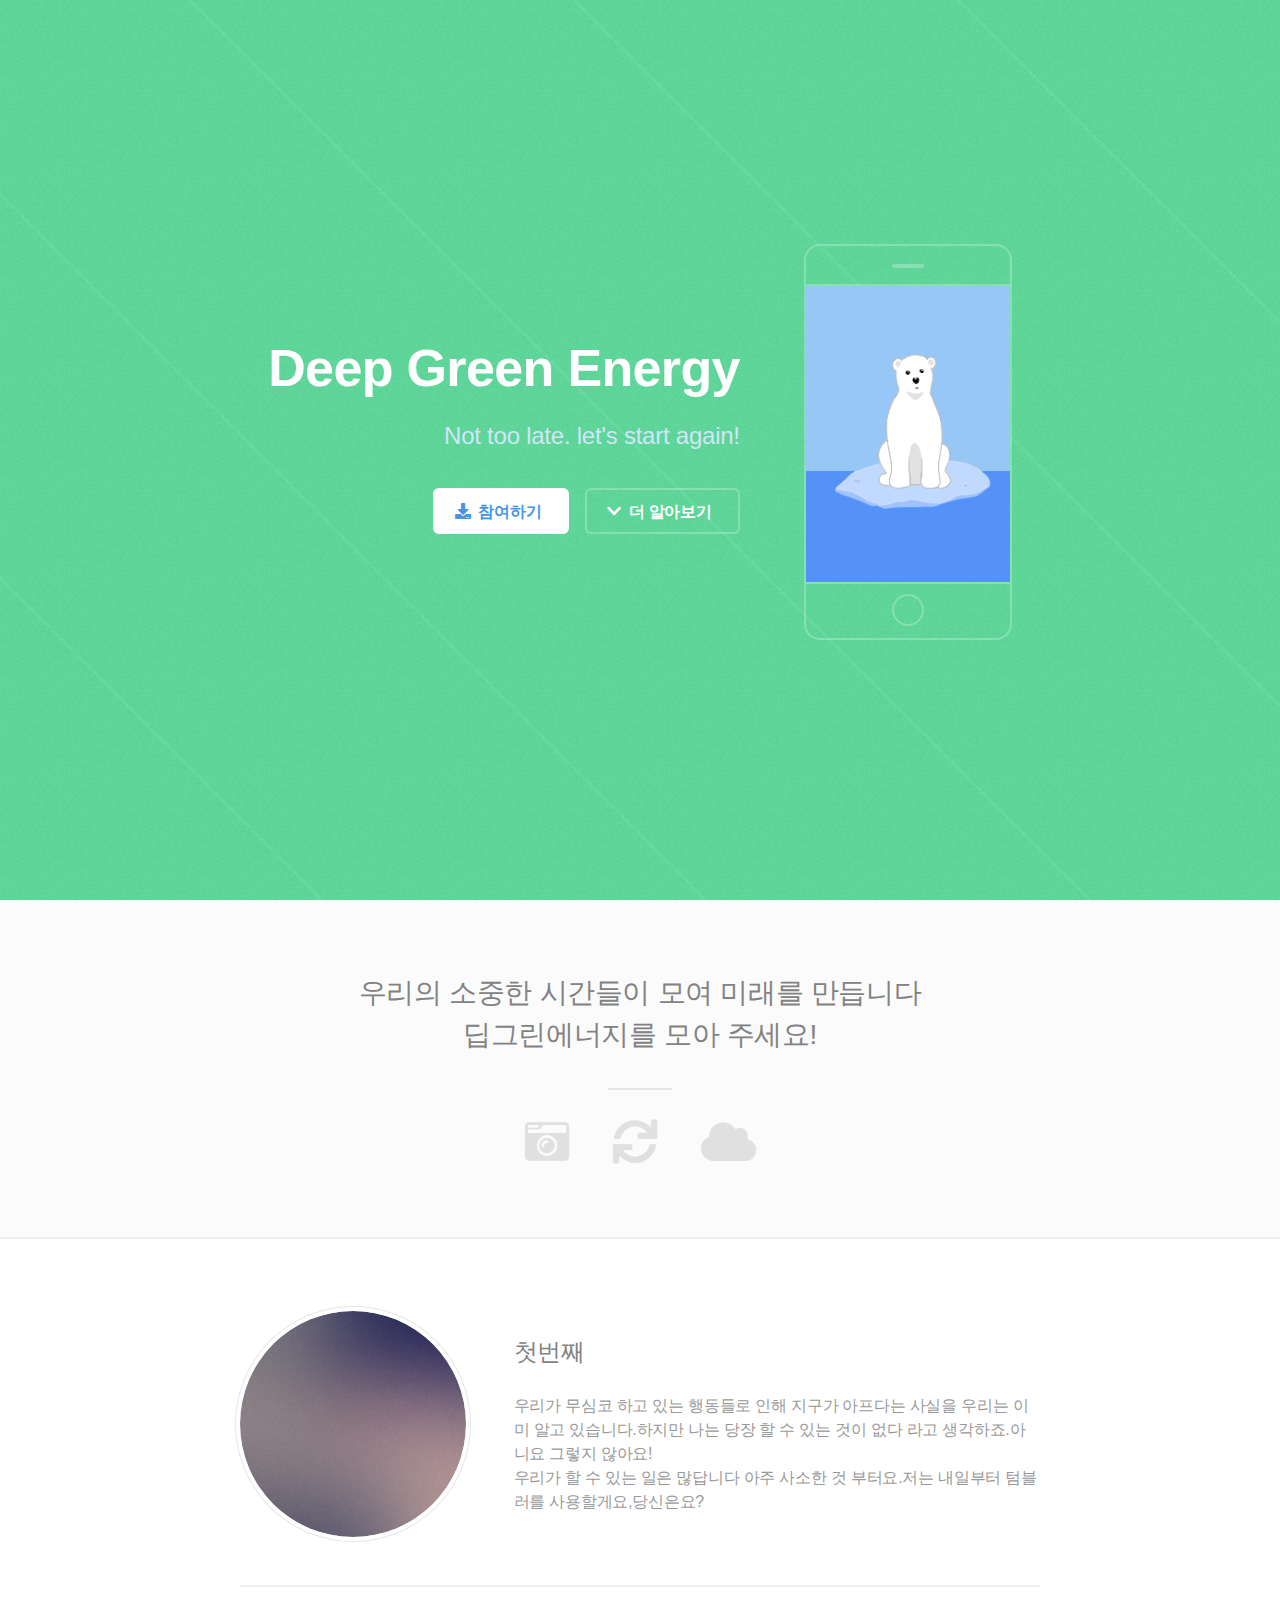
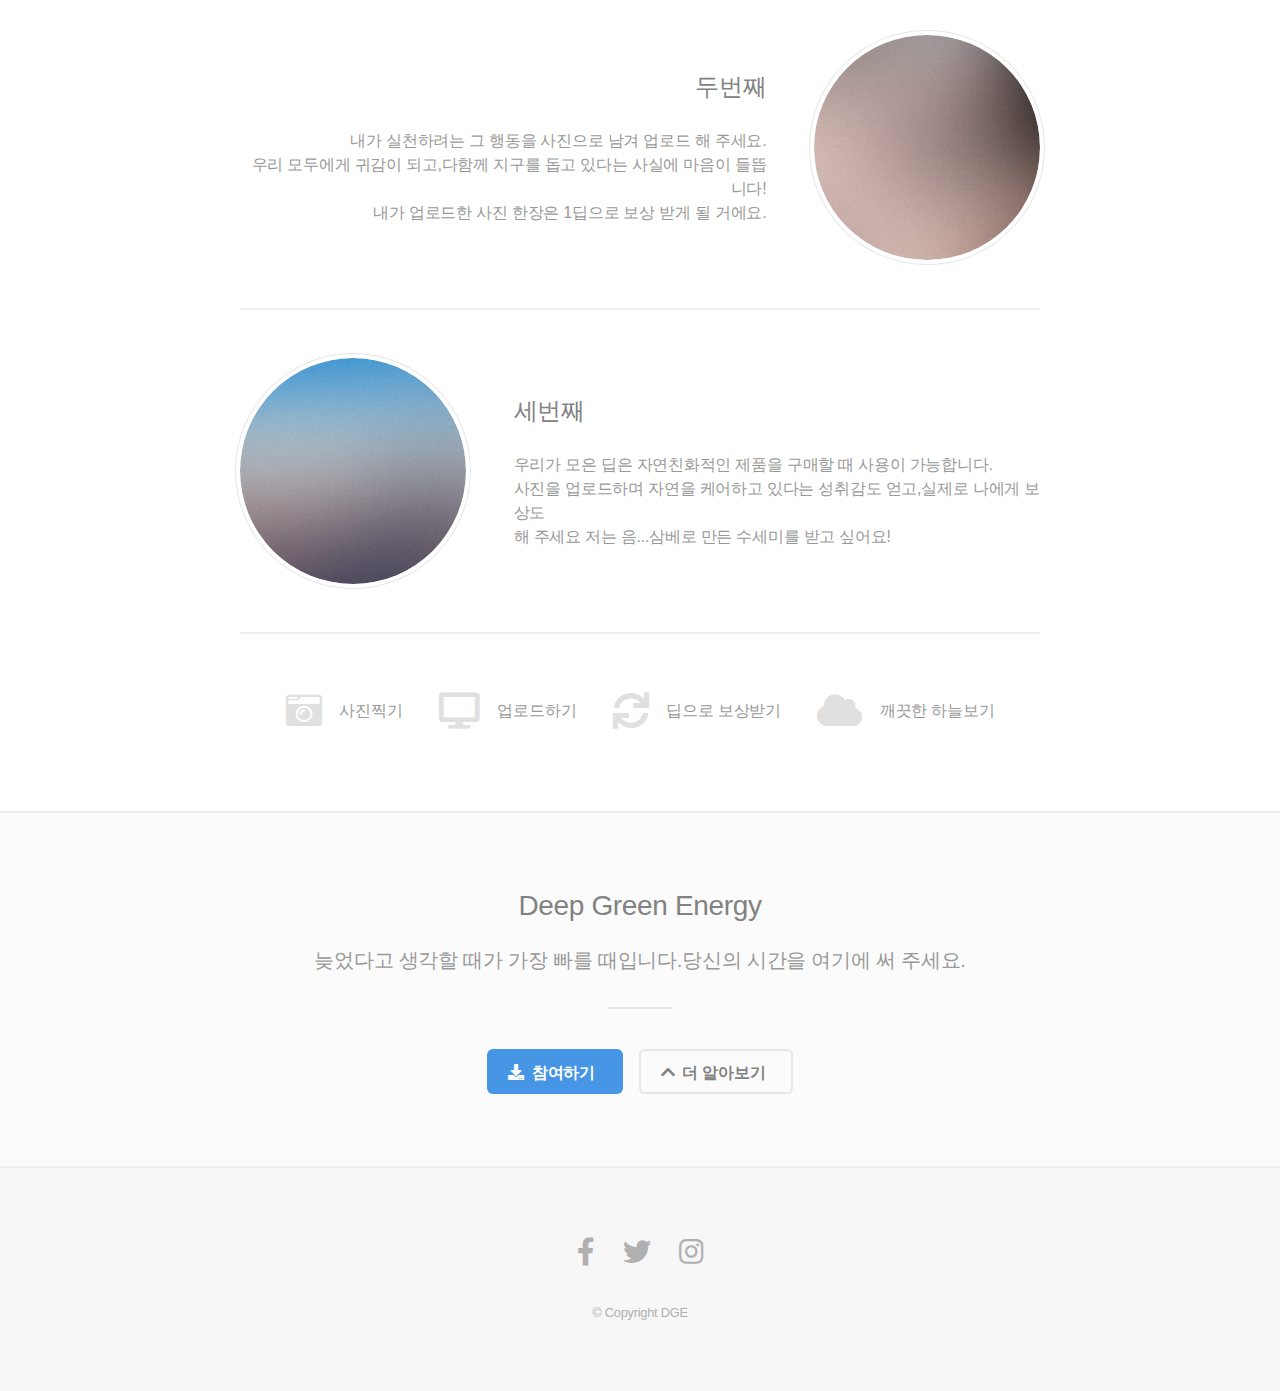
<file: DGE/index.html>
<!DOCTYPE HTML>
<html>
	<head>
		<title>Deep Green Energy</title>
		<meta charset="utf-8" />
		<meta name="viewport" content="width=device-width, initial-scale=1, user-scalable=no" />
		<link rel="stylesheet" href="assets/css/main.css" />
		<noscript><link rel="stylesheet" href="assets/css/noscript.css" /></noscript>
	</head>
	<body class="is-preload">

		
			<header id="header">
				<div class="content">
					<h1><a href="file:///Users/yeeunchung/Desktop/DGE/index.html#">Deep Green Energy</a></h1>
					<p>Not too late. let's start again!</a></p>
					<ul class="actions">
						<li><a href="index1.html"target="_blank" class="button primary icon solid fa-download">참여하기</a></li>
						<li><a href="#one" class="button icon solid fa-chevron-down scrolly">더 알아보기</a></li>
					</ul>
				</div>
				<div class="image phone"><div class="inner"><img src="images/bear.jpeg" alt="" /></div></div>
			</header>

		<!-- One -->
			<section id="one" class="wrapper style2 special">
				<header class="major">
					<h2>우리의 소중한 시간들이 모여 미래를 만듭니다<br />
					딥그린에너지를 모아 주세요!</h2>
				</header>
				<ul class="icons major">
					<li><span class="icon solid fa-camera-retro"><span class="label">Shoot</span></span></li>
					<li><span class="icon solid fa-sync"><span class="label">Process</span></span></li>
					<li><span class="icon solid fa-cloud"><span class="label">Upload</span></span></li>
				</ul>
			</section>

		<!-- Two -->
			<section id="two" class="wrapper">
				<div class="inner alt">
					<section class="spotlight">
						<div class="image"><img src="images/pic01.jpg" alt="" /></div>
						<div class="content">
							<h3>첫번째</h3>
							<p>우리가 무심코 하고 있는 행동들로 인해 지구가 아프다는 사실을 우리는 이미 알고 있습니다.하지만 나는 당장 할 수 있는 것이 없다 라고 생각하죠.아니요 그렇지 않아요!<br>우리가 할 수 있는 일은 많답니다 아주 사소한 것 부터요.저는 내일부터 텀블러를 사용할게요,당신은요?</p>
						</div>
					</section>
					<section class="spotlight">
						<div class="image"><img src="images/pic02.jpg" alt="" /></div>
						<div class="content">
							<h3>두번째</h3>
							<p>내가 실천하려는 그 행동을 사진으로 남겨 업로드 해 주세요.<br>우리 모두에게 귀감이 되고,다함께 지구를 돕고 있다는 사실에 마음이 들뜹니다!<br>내가 업로드한 사진 한장은 1딥으로 보상 받게 될 거에요.</p>
						</div>
					</section>
					<section class="spotlight">
						<div class="image"><img src="images/pic03.jpg" alt="" /></div>
						<div class="content">
							<h3>세번째</h3>
							<p>우리가 모은 딥은 자연친화적인 제품을 구매할 때 사용이 가능합니다.<br>사진을 업로드하며 자연을 케어하고 있다는 성취감도 얻고,실제로 나에게 보상도 <br>해 주세요 저는 음...삼베로 만든 수세미를 받고 싶어요!</p>
						</div>
					</section>
					<section class="special">
						<ul class="icons labeled">
							<li><span class="icon solid fa-camera-retro"><span class="label">사진찍기</span></span></li>
                            <li><span class="icon solid fa-desktop"><span class="label">업로드하기</span></span></li>
							<li><span class="icon solid fa-sync"><span class="label">딥으로 보상받기</span></span></li>
							<li><span class="icon solid fa-cloud"><span class="label">깨끗한 하늘보기</span></span></li>
							
							
						</ul>
					</section>
				</div>
			</section>

		<!-- Three -->
			<section id="three" class="wrapper style2 special">
				<header class="major">
					<h2>Deep Green Energy</h2>
					<p>늦었다고 생각할 때가 가장 빠를 때입니다.당신의 시간을 여기에 써 주세요.</p>
				</header>
				<ul class="actions special">
                    <li><a href="index1.html"target="_blank" class="button primary icon solid fa-download">참여하기</a></li>
                    <li><a href="#one" class="button icon solid fa-chevron-up scrolly">더 알아보기</a></li>
				</ul>
			</section>


		<!-- Footer -->
			<footer id="footer">
				<ul class="icons">
					<li><a href="#" class="icon brands fa-facebook-f"><span class="label">Facebook</span></a></li>
					<li><a href="#" class="icon brands fa-twitter"><span class="label">Twitter</span></a></li>
					<li><a href="#" class="icon brands fa-instagram"><span class="label">Instagram</span></a></li>
				</ul>
				<p class="copyright">&copy; Copyright DGE</p>
			</footer>

		<!-- Scripts -->
			<script src="assets/js/jquery.min.js"></script>
			<script src="assets/js/jquery.scrolly.min.js"></script>
			<script src="assets/js/browser.min.js"></script>
			<script src="assets/js/breakpoints.min.js"></script>
			<script src="assets/js/util.js"></script>
			<script src="assets/js/main.js"></script>

	</body>
	<footer>
		
	</footer>
</html>
</file>
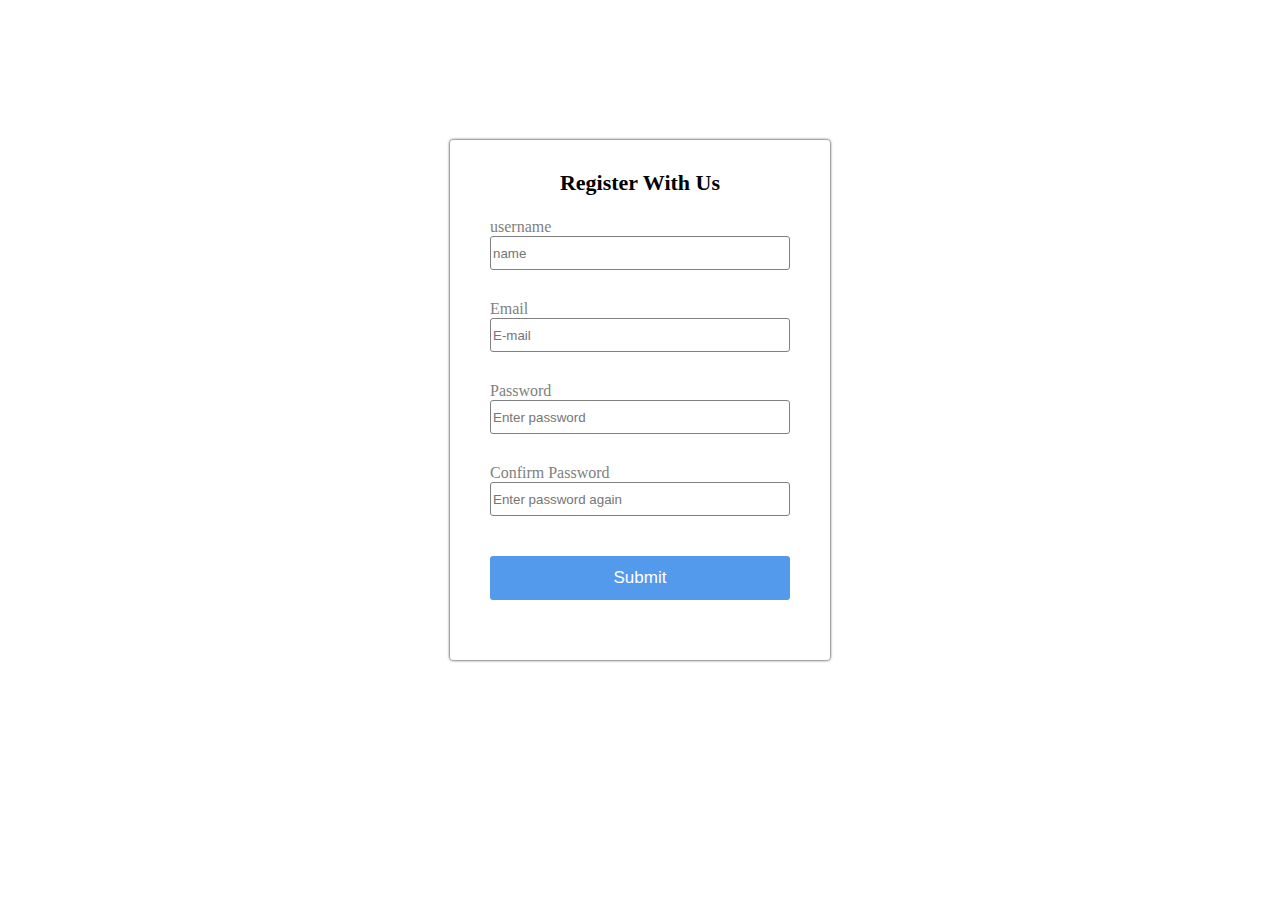
<file: DGE/index1.html>
<!DOCTYPE html>
<html>
<head>
    <meta charset="UTF-8">
    <meta name="viewport" content="width=device-width, initial-scale=1.0">
    <title>로그인 페이지</title>
    <link rel="stylesheet" href="index1.css" type="text/css" media="all" />
    <script src="index.js" type="text/javascript"></script>
</head>
<body>
    <div id="container" class="main_container">
        <div style="padding: 20px;"></div>
        <div class="login_container">
            <div class="form_container">
                <form name="login_form" action="/cookie" method="get">
                    <div class="form_title_div">
                        <p class="form_title_p">Register With Us</p>
                    </div>
                    <div>
                        <div>
                            <a class="form_item_name">username</a>
                        </div>
                        <div>
                            <input type="text" name="username" placeholder="name" class="form_input"/>
                        </div>
                        <div class="form_text_alert_padding">
                            <div id="alert_username" class="form_text_alert"></div>
                        </div>
                    </div>
                    <div>
                        <div>
                            <a class="form_item_name">Email</a>
                        </div>
                        <div>
                            <input type="text" name="email" placeholder="E-mail" class="form_input"/>
                        </div>
                        <div class="form_text_alert_padding">
                            <div id="alert_email" class="form_text_alert"></div>
                        </div>
                    </div>
                    <div>
                        <div>
                            <a class="form_item_name">Password</a>
                        </div>
                        <div>
                            <input type="password" name="password" placeholder="Enter password" class="form_input" />
                        </div>
                        <div class="form_text_alert_padding">
                            <div id="alert_password" class="form_text_alert"></div>
                        </div>
                    </div>
                    <div>
                        <div>
                            <a class="form_item_name">Confirm Password</a>
                        </div>
                        <div>
                            <input type="password" name="password2" onfocus="" placeholder="Enter password again" class="form_input" />
                        </div>
                        <div class="form_text_alert_padding">
                            <div id="alert_password2" class="form_text_alert"></div>
                        </div>
                    </div>
                    <div style="height: 10px;"></div>
                    <div>
                        <button type="button" class="form_submit_button" onclick="login()">Submit</button>
                    </div>
                </form>
            </div>
        </div>
    </div>
</body>
</html>
</file>
<file: DGE/assets/css/noscript.css>
/*
	Fractal by HTML5 UP
	html5up.net | @ajlkn
	Free for personal and commercial use under the CCA 3.0 license (html5up.net/license)
*/

/* Header */

	body.is-preload #header .content {
		-moz-transform: none;
		-webkit-transform: none;
		-ms-transform: none;
		transform: none;
		opacity: 1;
	}

	body.is-preload #header .image {
		-moz-transform: none;
		-webkit-transform: none;
		-ms-transform: none;
		transform: none;
		opacity: 1;
	}

		body.is-preload #header .image img {
			opacity: 1;
		}
</file>
<file: DGE/index1.css>
/*
 * author : velog.io
 * .path : /style.css
 */

 .main_container {
    border: 0px solid;
    margin-top: 100px;
}

.login_container{
    width: 380px; 
    height: 520px; 
    margin: auto; 
    border-radius: 3px; 
    box-shadow: 0px 0px 3px #000;
}

.form_container{
    width: 300px;
    margin: auto;
}

.form_title_div{
    margin: auto; 
    text-align: center;
}

.form_title_p{
    font-weight: bold; 
    font-size: 22px; 
    display: inline-block; 
    padding-top: 8px;
}

.form_input{
    width: 98%; 
    height: 30px; 
    border: 1px solid; 
    border-radius: 3px; 
    border-color: gray;
}

.form_item_name{
    color: gray;
}

.form_text_alert{
    height: 20px;
}

.form_text_alert_padding{
    padding-bottom: 10px;
}

.form_submit_button{
    width: 100%; 
    height: 44px; 
    background-color: rgb(83, 154, 236); 
    border: 1px; 
    border-radius: 3px; 
    color: white; 
    font-size: 17px; 
    font-weight: 500;
}
</file>
<file: DGE/assets/css/main.css>
@import url(fontawesome-all.min.css);



html, body, div, span, applet, object,
iframe, h1, h2, h3, h4, h5, h6, p, blockquote,
pre, a, abbr, acronym, address, big, cite,
code, del, dfn, em, img, ins, kbd, q, s, samp,
small, strike, strong, sub, sup, tt, var, b,
u, i, center, dl, dt, dd, ol, ul, li, fieldset,
form, label, legend, table, caption, tbody,
tfoot, thead, tr, th, td, article, aside,
canvas, details, embed, figure, figcaption,
footer, header, hgroup, menu, nav, output, ruby,
section, summary, time, mark, audio, video {
	margin: 0;
	padding: 0;
	border: 0;
	font-size: 100%;
	font: inherit;
	vertical-align: baseline;}

article, aside, details, figcaption, figure,
footer, header, hgroup, menu, nav, section {
	display: block;}

body {
	line-height: 1;
}

ol, ul {
	list-style: none;
}

blockquote, q {
	quotes: none;
}

	blockquote:before, blockquote:after, q:before, q:after {
		content: '';
		content: none;
	}

table {
	border-collapse: collapse;
	border-spacing: 0;
}

body {
	-webkit-text-size-adjust: none;
}

mark {
	background-color: transparent;
	color: inherit;
}

input::-moz-focus-inner {
	border: 0;
	padding: 0;
}

input, select, textarea {
	-moz-appearance: none;
	-webkit-appearance: none;
	-ms-appearance: none;
	appearance: none;
}

/* Basic */

	@-ms-viewport {
		width: device-width;
	}

	body {
		-ms-overflow-style: scrollbar;
	}

	@media screen and (max-width: 360px) {

		html, body {
			min-width: 320px;
		}

	}

	html {
		box-sizing: border-box;
	}

	*, *:before, *:after {
		box-sizing: inherit;
	}

	body {
		background: #ffffff;
	}

		body.is-preload *, body.is-preload *:before, body.is-preload *:after {
			-moz-animation: none !important;
			-webkit-animation: none !important;
			-ms-animation: none !important;
			animation: none !important;
			-moz-transition: none !important;
			-webkit-transition: none !important;
			-ms-transition: none !important;
			transition: none !important;
		}

/* Type */

	body {
		color: #999999;
	}

	html, input, select, textarea {
		font-size: 16pt;
	}

		@media screen and (max-width: 1680px) {

			html, input, select, textarea {
				font-size: 13pt;
			}

		}

		@media screen and (max-width: 1280px) {

			html, input, select, textarea {
				font-size: 12pt;
			}

		}

		@media screen and (max-width: 360px) {

			html, input, select, textarea {
				font-size: 11pt;
			}

		}

	body, input, select, textarea {
		font-family: Arial, Helvetica, sans-serif;
		font-weight: normal;
		line-height: 1.5em;
		letter-spacing: -0.015em;
	}

	a {
		-moz-transition: color 0.2s ease-in-out, border-bottom-color 0.2s ease-in-out;
		-webkit-transition: color 0.2s ease-in-out, border-bottom-color 0.2s ease-in-out;
		-ms-transition: color 0.2s ease-in-out, border-bottom-color 0.2s ease-in-out;
		transition: color 0.2s ease-in-out, border-bottom-color 0.2s ease-in-out;
		text-decoration: none;
		border-bottom: dotted 1px;
	}

		a:hover {
			border-bottom-color: transparent !important;
		}

	strong, b {
		font-weight: bold;
	}

	em, i {
		font-style: italic;
	}

	p {
		margin: 0 0 2em 0;
	}

	h1, h2, h3, h4, h5, h6 {
		font-weight: normal;
		line-height: 1em;
		margin: 0 0 1em 0;
		letter-spacing: -0.0125em;
	}

		h1 a, h2 a, h3 a, h4 a, h5 a, h6 a {
			color: inherit;
			text-decoration: none;
			border-bottom: none;
		}

		@media screen and (max-width: 980px) {

			h1 br, h2 br, h3 br, h4 br, h5 br, h6 br {
				display: none;
			}

		}

	h2 {
		font-size: 1.75em;
		line-height: 1.5em;
	}

	h3 {
		font-size: 1.5em;
		line-height: 1.5em;
	}

	h4 {
		font-size: 1.1em;
		line-height: 1.5em;
	}

	h5 {
		font-size: 0.9em;
		line-height: 1.5em;
	}

	h6 {
		font-size: 0.7em;
		line-height: 1.5em;
	}

	@media screen and (max-width: 736px) {

		h2 {
			font-size: 1.25em;
		}

		h3 {
			font-size: 1.2em;
		}

		h4 {
			font-size: 1em;
		}

	}

	sub {
		font-size: 0.8em;
		position: relative;
		top: 0.5em;
	}

	sup {
		font-size: 0.8em;
		position: relative;
		top: -0.5em;
	}

	blockquote {
		border-left-style: solid;
		border-left-width: 4px;
		font-style: italic;
		margin: 0 0 2em 0;
		padding: 0.5em 0 0.5em 2em;
	}

	code {
		border-radius: 6px;
		border-style: solid;
		border-width: 1px;
		font-family: "Courier New", monospace;
		font-size: 0.9em;
		margin: 0 0.25em;
		padding: 0.25em 0.65em;
	}

	pre {
		-webkit-overflow-scrolling: touch;
		font-family: "Courier New", monospace;
		font-size: 0.9em;
		margin: 0 0 2em 0;
	}

		pre code {
			display: block;
			line-height: 1.75em;
			padding: 1em 1.5em;
			overflow-x: auto;
		}

	hr {
		border: 0;
		border-bottom-style: solid;
		border-bottom-width: 1px;
		margin: 2em 0;
	}

		hr.major {
			margin: 3em 0;
		}

	.align-left {
		text-align: left;
	}

	.align-center {
		text-align: center;
	}

	.align-right {
		text-align: right;
	}

	input, select, textarea {
		color: #999999;
	}

	a {
		color: inherit;
		border-bottom-color: #d6d6d6;
	}

		a:hover {
			color: #4696e5;
		}

	strong, b {
		color: #828282;
	}

	h1, h2, h3, h4, h5, h6 {
		color: #828282;
	}

	blockquote {
		border-left-color: #e6e6e6;
	}

	code {
		background: rgba(144, 144, 144, 0.075);
		border-color: #e6e6e6;
	}

	hr {
		border-bottom-color: #e6e6e6;
	}

/* Row */

	.row {
		display: flex;
		flex-wrap: wrap;
		box-sizing: border-box;
		align-items: stretch;
	}

		.row > * {
			box-sizing: border-box;
		}

		.row.gtr-uniform > * > :last-child {
			margin-bottom: 0;
		}

		.row.aln-left {
			justify-content: flex-start;
		}

		.row.aln-center {
			justify-content: center;
		}

		.row.aln-right {
			justify-content: flex-end;
		}

		.row.aln-top {
			align-items: flex-start;
		}

		.row.aln-middle {
			align-items: center;
		}

		.row.aln-bottom {
			align-items: flex-end;
		}

		.row > .imp {
			order: -1;
		}

		.row > .col-1 {
			width: 8.33333%;
		}

		.row > .off-1 {
			margin-left: 8.33333%;
		}

		.row > .col-2 {
			width: 16.66667%;
		}

		.row > .off-2 {
			margin-left: 16.66667%;
		}

		.row > .col-3 {
			width: 25%;
		}

		.row > .off-3 {
			margin-left: 25%;
		}

		.row > .col-4 {
			width: 33.33333%;
		}

		.row > .off-4 {
			margin-left: 33.33333%;
		}

		.row > .col-5 {
			width: 41.66667%;
		}

		.row > .off-5 {
			margin-left: 41.66667%;
		}

		.row > .col-6 {
			width: 50%;
		}

		.row > .off-6 {
			margin-left: 50%;
		}

		.row > .col-7 {
			width: 58.33333%;
		}

		.row > .off-7 {
			margin-left: 58.33333%;
		}

		.row > .col-8 {
			width: 66.66667%;
		}

		.row > .off-8 {
			margin-left: 66.66667%;
		}

		.row > .col-9 {
			width: 75%;
		}

		.row > .off-9 {
			margin-left: 75%;
		}

		.row > .col-10 {
			width: 83.33333%;
		}

		.row > .off-10 {
			margin-left: 83.33333%;
		}

		.row > .col-11 {
			width: 91.66667%;
		}

		.row > .off-11 {
			margin-left: 91.66667%;
		}

		.row > .col-12 {
			width: 100%;
		}

		.row > .off-12 {
			margin-left: 100%;
		}

		.row.gtr-0 {
			margin-top: 0;
			margin-left: 0em;
		}

			.row.gtr-0 > * {
				padding: 0 0 0 0em;
			}

			.row.gtr-0.gtr-uniform {
				margin-top: 0em;
			}

				.row.gtr-0.gtr-uniform > * {
					padding-top: 0em;
				}

		.row.gtr-25 {
			margin-top: 0;
			margin-left: -0.375em;
		}

			.row.gtr-25 > * {
				padding: 0 0 0 0.375em;
			}

			.row.gtr-25.gtr-uniform {
				margin-top: -0.375em;
			}

				.row.gtr-25.gtr-uniform > * {
					padding-top: 0.375em;
				}

		.row.gtr-50 {
			margin-top: 0;
			margin-left: -0.75em;
		}

			.row.gtr-50 > * {
				padding: 0 0 0 0.75em;
			}

			.row.gtr-50.gtr-uniform {
				margin-top: -0.75em;
			}

				.row.gtr-50.gtr-uniform > * {
					padding-top: 0.75em;
				}

		.row {
			margin-top: 0;
			margin-left: -1.5em;
		}

			.row > * {
				padding: 0 0 0 1.5em;
			}

			.row.gtr-uniform {
				margin-top: -1.5em;
			}

				.row.gtr-uniform > * {
					padding-top: 1.5em;
				}

		.row.gtr-150 {
			margin-top: 0;
			margin-left: -2.25em;
		}

			.row.gtr-150 > * {
				padding: 0 0 0 2.25em;
			}

			.row.gtr-150.gtr-uniform {
				margin-top: -2.25em;
			}

				.row.gtr-150.gtr-uniform > * {
					padding-top: 2.25em;
				}

		.row.gtr-200 {
			margin-top: 0;
			margin-left: -3em;
		}

			.row.gtr-200 > * {
				padding: 0 0 0 3em;
			}

			.row.gtr-200.gtr-uniform {
				margin-top: -3em;
			}

				.row.gtr-200.gtr-uniform > * {
					padding-top: 3em;
				}

		@media screen and (max-width: 1680px) {

			.row {
				display: flex;
				flex-wrap: wrap;
				box-sizing: border-box;
				align-items: stretch;
			}

				.row > * {
					box-sizing: border-box;
				}

				.row.gtr-uniform > * > :last-child {
					margin-bottom: 0;
				}

				.row.aln-left {
					justify-content: flex-start;
				}

				.row.aln-center {
					justify-content: center;
				}

				.row.aln-right {
					justify-content: flex-end;
				}

				.row.aln-top {
					align-items: flex-start;
				}

				.row.aln-middle {
					align-items: center;
				}

				.row.aln-bottom {
					align-items: flex-end;
				}

				.row > .imp-xlarge {
					order: -1;
				}

				.row > .col-1-xlarge {
					width: 8.33333%;
				}

				.row > .off-1-xlarge {
					margin-left: 8.33333%;
				}

				.row > .col-2-xlarge {
					width: 16.66667%;
				}

				.row > .off-2-xlarge {
					margin-left: 16.66667%;
				}

				.row > .col-3-xlarge {
					width: 25%;
				}

				.row > .off-3-xlarge {
					margin-left: 25%;
				}

				.row > .col-4-xlarge {
					width: 33.33333%;
				}

				.row > .off-4-xlarge {
					margin-left: 33.33333%;
				}

				.row > .col-5-xlarge {
					width: 41.66667%;
				}

				.row > .off-5-xlarge {
					margin-left: 41.66667%;
				}

				.row > .col-6-xlarge {
					width: 50%;
				}

				.row > .off-6-xlarge {
					margin-left: 50%;
				}

				.row > .col-7-xlarge {
					width: 58.33333%;
				}

				.row > .off-7-xlarge {
					margin-left: 58.33333%;
				}

				.row > .col-8-xlarge {
					width: 66.66667%;
				}

				.row > .off-8-xlarge {
					margin-left: 66.66667%;
				}

				.row > .col-9-xlarge {
					width: 75%;
				}

				.row > .off-9-xlarge {
					margin-left: 75%;
				}

				.row > .col-10-xlarge {
					width: 83.33333%;
				}

				.row > .off-10-xlarge {
					margin-left: 83.33333%;
				}

				.row > .col-11-xlarge {
					width: 91.66667%;
				}

				.row > .off-11-xlarge {
					margin-left: 91.66667%;
				}

				.row > .col-12-xlarge {
					width: 100%;
				}

				.row > .off-12-xlarge {
					margin-left: 100%;
				}

				.row.gtr-0 {
					margin-top: 0;
					margin-left: 0em;
				}

					.row.gtr-0 > * {
						padding: 0 0 0 0em;
					}

					.row.gtr-0.gtr-uniform {
						margin-top: 0em;
					}

						.row.gtr-0.gtr-uniform > * {
							padding-top: 0em;
						}

				.row.gtr-25 {
					margin-top: 0;
					margin-left: -0.375em;
				}

					.row.gtr-25 > * {
						padding: 0 0 0 0.375em;
					}

					.row.gtr-25.gtr-uniform {
						margin-top: -0.375em;
					}

						.row.gtr-25.gtr-uniform > * {
							padding-top: 0.375em;
						}

				.row.gtr-50 {
					margin-top: 0;
					margin-left: -0.75em;
				}

					.row.gtr-50 > * {
						padding: 0 0 0 0.75em;
					}

					.row.gtr-50.gtr-uniform {
						margin-top: -0.75em;
					}

						.row.gtr-50.gtr-uniform > * {
							padding-top: 0.75em;
						}

				.row {
					margin-top: 0;
					margin-left: -1.5em;
				}

					.row > * {
						padding: 0 0 0 1.5em;
					}

					.row.gtr-uniform {
						margin-top: -1.5em;
					}

						.row.gtr-uniform > * {
							padding-top: 1.5em;
						}

				.row.gtr-150 {
					margin-top: 0;
					margin-left: -2.25em;
				}

					.row.gtr-150 > * {
						padding: 0 0 0 2.25em;
					}

					.row.gtr-150.gtr-uniform {
						margin-top: -2.25em;
					}

						.row.gtr-150.gtr-uniform > * {
							padding-top: 2.25em;
						}

				.row.gtr-200 {
					margin-top: 0;
					margin-left: -3em;
				}

					.row.gtr-200 > * {
						padding: 0 0 0 3em;
					}

					.row.gtr-200.gtr-uniform {
						margin-top: -3em;
					}

						.row.gtr-200.gtr-uniform > * {
							padding-top: 3em;
						}

		}

		@media screen and (max-width: 1280px) {

			.row {
				display: flex;
				flex-wrap: wrap;
				box-sizing: border-box;
				align-items: stretch;
			}

				.row > * {
					box-sizing: border-box;
				}

				.row.gtr-uniform > * > :last-child {
					margin-bottom: 0;
				}

				.row.aln-left {
					justify-content: flex-start;
				}

				.row.aln-center {
					justify-content: center;
				}

				.row.aln-right {
					justify-content: flex-end;
				}

				.row.aln-top {
					align-items: flex-start;
				}

				.row.aln-middle {
					align-items: center;
				}

				.row.aln-bottom {
					align-items: flex-end;
				}

				.row > .imp-large {
					order: -1;
				}

				.row > .col-1-large {
					width: 8.33333%;
				}

				.row > .off-1-large {
					margin-left: 8.33333%;
				}

				.row > .col-2-large {
					width: 16.66667%;
				}

				.row > .off-2-large {
					margin-left: 16.66667%;
				}

				.row > .col-3-large {
					width: 25%;
				}

				.row > .off-3-large {
					margin-left: 25%;
				}

				.row > .col-4-large {
					width: 33.33333%;
				}

				.row > .off-4-large {
					margin-left: 33.33333%;
				}

				.row > .col-5-large {
					width: 41.66667%;
				}

				.row > .off-5-large {
					margin-left: 41.66667%;
				}

				.row > .col-6-large {
					width: 50%;
				}

				.row > .off-6-large {
					margin-left: 50%;
				}

				.row > .col-7-large {
					width: 58.33333%;
				}

				.row > .off-7-large {
					margin-left: 58.33333%;
				}

				.row > .col-8-large {
					width: 66.66667%;
				}

				.row > .off-8-large {
					margin-left: 66.66667%;
				}

				.row > .col-9-large {
					width: 75%;
				}

				.row > .off-9-large {
					margin-left: 75%;
				}

				.row > .col-10-large {
					width: 83.33333%;
				}

				.row > .off-10-large {
					margin-left: 83.33333%;
				}

				.row > .col-11-large {
					width: 91.66667%;
				}

				.row > .off-11-large {
					margin-left: 91.66667%;
				}

				.row > .col-12-large {
					width: 100%;
				}

				.row > .off-12-large {
					margin-left: 100%;
				}

				.row.gtr-0 {
					margin-top: 0;
					margin-left: 0em;
				}

					.row.gtr-0 > * {
						padding: 0 0 0 0em;
					}

					.row.gtr-0.gtr-uniform {
						margin-top: 0em;
					}

						.row.gtr-0.gtr-uniform > * {
							padding-top: 0em;
						}

				.row.gtr-25 {
					margin-top: 0;
					margin-left: -0.375em;
				}

					.row.gtr-25 > * {
						padding: 0 0 0 0.375em;
					}

					.row.gtr-25.gtr-uniform {
						margin-top: -0.375em;
					}

						.row.gtr-25.gtr-uniform > * {
							padding-top: 0.375em;
						}

				.row.gtr-50 {
					margin-top: 0;
					margin-left: -0.75em;
				}

					.row.gtr-50 > * {
						padding: 0 0 0 0.75em;
					}

					.row.gtr-50.gtr-uniform {
						margin-top: -0.75em;
					}

						.row.gtr-50.gtr-uniform > * {
							padding-top: 0.75em;
						}

				.row {
					margin-top: 0;
					margin-left: -1.5em;
				}

					.row > * {
						padding: 0 0 0 1.5em;
					}

					.row.gtr-uniform {
						margin-top: -1.5em;
					}

						.row.gtr-uniform > * {
							padding-top: 1.5em;
						}

				.row.gtr-150 {
					margin-top: 0;
					margin-left: -2.25em;
				}

					.row.gtr-150 > * {
						padding: 0 0 0 2.25em;
					}

					.row.gtr-150.gtr-uniform {
						margin-top: -2.25em;
					}

						.row.gtr-150.gtr-uniform > * {
							padding-top: 2.25em;
						}

				.row.gtr-200 {
					margin-top: 0;
					margin-left: -3em;
				}

					.row.gtr-200 > * {
						padding: 0 0 0 3em;
					}

					.row.gtr-200.gtr-uniform {
						margin-top: -3em;
					}

						.row.gtr-200.gtr-uniform > * {
							padding-top: 3em;
						}

		}

		@media screen and (max-width: 980px) {

			.row {
				display: flex;
				flex-wrap: wrap;
				box-sizing: border-box;
				align-items: stretch;
			}

				.row > * {
					box-sizing: border-box;
				}

				.row.gtr-uniform > * > :last-child {
					margin-bottom: 0;
				}

				.row.aln-left {
					justify-content: flex-start;
				}

				.row.aln-center {
					justify-content: center;
				}

				.row.aln-right {
					justify-content: flex-end;
				}

				.row.aln-top {
					align-items: flex-start;
				}

				.row.aln-middle {
					align-items: center;
				}

				.row.aln-bottom {
					align-items: flex-end;
				}

				.row > .imp-medium {
					order: -1;
				}

				.row > .col-1-medium {
					width: 8.33333%;
				}

				.row > .off-1-medium {
					margin-left: 8.33333%;
				}

				.row > .col-2-medium {
					width: 16.66667%;
				}

				.row > .off-2-medium {
					margin-left: 16.66667%;
				}

				.row > .col-3-medium {
					width: 25%;
				}

				.row > .off-3-medium {
					margin-left: 25%;
				}

				.row > .col-4-medium {
					width: 33.33333%;
				}

				.row > .off-4-medium {
					margin-left: 33.33333%;
				}

				.row > .col-5-medium {
					width: 41.66667%;
				}

				.row > .off-5-medium {
					margin-left: 41.66667%;
				}

				.row > .col-6-medium {
					width: 50%;
				}

				.row > .off-6-medium {
					margin-left: 50%;
				}

				.row > .col-7-medium {
					width: 58.33333%;
				}

				.row > .off-7-medium {
					margin-left: 58.33333%;
				}

				.row > .col-8-medium {
					width: 66.66667%;
				}

				.row > .off-8-medium {
					margin-left: 66.66667%;
				}

				.row > .col-9-medium {
					width: 75%;
				}

				.row > .off-9-medium {
					margin-left: 75%;
				}

				.row > .col-10-medium {
					width: 83.33333%;
				}

				.row > .off-10-medium {
					margin-left: 83.33333%;
				}

				.row > .col-11-medium {
					width: 91.66667%;
				}

				.row > .off-11-medium {
					margin-left: 91.66667%;
				}

				.row > .col-12-medium {
					width: 100%;
				}

				.row > .off-12-medium {
					margin-left: 100%;
				}

				.row.gtr-0 {
					margin-top: 0;
					margin-left: 0em;
				}

					.row.gtr-0 > * {
						padding: 0 0 0 0em;
					}

					.row.gtr-0.gtr-uniform {
						margin-top: 0em;
					}

						.row.gtr-0.gtr-uniform > * {
							padding-top: 0em;
						}

				.row.gtr-25 {
					margin-top: 0;
					margin-left: -0.375em;
				}

					.row.gtr-25 > * {
						padding: 0 0 0 0.375em;
					}

					.row.gtr-25.gtr-uniform {
						margin-top: -0.375em;
					}

						.row.gtr-25.gtr-uniform > * {
							padding-top: 0.375em;
						}

				.row.gtr-50 {
					margin-top: 0;
					margin-left: -0.75em;
				}

					.row.gtr-50 > * {
						padding: 0 0 0 0.75em;
					}

					.row.gtr-50.gtr-uniform {
						margin-top: -0.75em;
					}

						.row.gtr-50.gtr-uniform > * {
							padding-top: 0.75em;
						}

				.row {
					margin-top: 0;
					margin-left: -1.5em;
				}

					.row > * {
						padding: 0 0 0 1.5em;
					}

					.row.gtr-uniform {
						margin-top: -1.5em;
					}

						.row.gtr-uniform > * {
							padding-top: 1.5em;
						}

				.row.gtr-150 {
					margin-top: 0;
					margin-left: -2.25em;
				}

					.row.gtr-150 > * {
						padding: 0 0 0 2.25em;
					}

					.row.gtr-150.gtr-uniform {
						margin-top: -2.25em;
					}

						.row.gtr-150.gtr-uniform > * {
							padding-top: 2.25em;
						}

				.row.gtr-200 {
					margin-top: 0;
					margin-left: -3em;
				}

					.row.gtr-200 > * {
						padding: 0 0 0 3em;
					}

					.row.gtr-200.gtr-uniform {
						margin-top: -3em;
					}

						.row.gtr-200.gtr-uniform > * {
							padding-top: 3em;
						}

		}

		@media screen and (max-width: 736px) {

			.row {
				display: flex;
				flex-wrap: wrap;
				box-sizing: border-box;
				align-items: stretch;
			}

				.row > * {
					box-sizing: border-box;
				}

				.row.gtr-uniform > * > :last-child {
					margin-bottom: 0;
				}

				.row.aln-left {
					justify-content: flex-start;
				}

				.row.aln-center {
					justify-content: center;
				}

				.row.aln-right {
					justify-content: flex-end;
				}

				.row.aln-top {
					align-items: flex-start;
				}

				.row.aln-middle {
					align-items: center;
				}

				.row.aln-bottom {
					align-items: flex-end;
				}

				.row > .imp-small {
					order: -1;
				}

				.row > .col-1-small {
					width: 8.33333%;
				}

				.row > .off-1-small {
					margin-left: 8.33333%;
				}

				.row > .col-2-small {
					width: 16.66667%;
				}

				.row > .off-2-small {
					margin-left: 16.66667%;
				}

				.row > .col-3-small {
					width: 25%;
				}

				.row > .off-3-small {
					margin-left: 25%;
				}

				.row > .col-4-small {
					width: 33.33333%;
				}

				.row > .off-4-small {
					margin-left: 33.33333%;
				}

				.row > .col-5-small {
					width: 41.66667%;
				}

				.row > .off-5-small {
					margin-left: 41.66667%;
				}

				.row > .col-6-small {
					width: 50%;
				}

				.row > .off-6-small {
					margin-left: 50%;
				}

				.row > .col-7-small {
					width: 58.33333%;
				}

				.row > .off-7-small {
					margin-left: 58.33333%;
				}

				.row > .col-8-small {
					width: 66.66667%;
				}

				.row > .off-8-small {
					margin-left: 66.66667%;
				}

				.row > .col-9-small {
					width: 75%;
				}

				.row > .off-9-small {
					margin-left: 75%;
				}

				.row > .col-10-small {
					width: 83.33333%;
				}

				.row > .off-10-small {
					margin-left: 83.33333%;
				}

				.row > .col-11-small {
					width: 91.66667%;
				}

				.row > .off-11-small {
					margin-left: 91.66667%;
				}

				.row > .col-12-small {
					width: 100%;
				}

				.row > .off-12-small {
					margin-left: 100%;
				}

				.row.gtr-0 {
					margin-top: 0;
					margin-left: 0em;
				}

					.row.gtr-0 > * {
						padding: 0 0 0 0em;
					}

					.row.gtr-0.gtr-uniform {
						margin-top: 0em;
					}

						.row.gtr-0.gtr-uniform > * {
							padding-top: 0em;
						}

				.row.gtr-25 {
					margin-top: 0;
					margin-left: -0.375em;
				}

					.row.gtr-25 > * {
						padding: 0 0 0 0.375em;
					}

					.row.gtr-25.gtr-uniform {
						margin-top: -0.375em;
					}

						.row.gtr-25.gtr-uniform > * {
							padding-top: 0.375em;
						}

				.row.gtr-50 {
					margin-top: 0;
					margin-left: -0.75em;
				}

					.row.gtr-50 > * {
						padding: 0 0 0 0.75em;
					}

					.row.gtr-50.gtr-uniform {
						margin-top: -0.75em;
					}

						.row.gtr-50.gtr-uniform > * {
							padding-top: 0.75em;
						}

				.row {
					margin-top: 0;
					margin-left: -1.5em;
				}

					.row > * {
						padding: 0 0 0 1.5em;
					}

					.row.gtr-uniform {
						margin-top: -1.5em;
					}

						.row.gtr-uniform > * {
							padding-top: 1.5em;
						}

				.row.gtr-150 {
					margin-top: 0;
					margin-left: -2.25em;
				}

					.row.gtr-150 > * {
						padding: 0 0 0 2.25em;
					}

					.row.gtr-150.gtr-uniform {
						margin-top: -2.25em;
					}

						.row.gtr-150.gtr-uniform > * {
							padding-top: 2.25em;
						}

				.row.gtr-200 {
					margin-top: 0;
					margin-left: -3em;
				}

					.row.gtr-200 > * {
						padding: 0 0 0 3em;
					}

					.row.gtr-200.gtr-uniform {
						margin-top: -3em;
					}

						.row.gtr-200.gtr-uniform > * {
							padding-top: 3em;
						}

		}

		@media screen and (max-width: 480px) {

			.row {
				display: flex;
				flex-wrap: wrap;
				box-sizing: border-box;
				align-items: stretch;
			}

				.row > * {
					box-sizing: border-box;
				}

				.row.gtr-uniform > * > :last-child {
					margin-bottom: 0;
				}

				.row.aln-left {
					justify-content: flex-start;
				}

				.row.aln-center {
					justify-content: center;
				}

				.row.aln-right {
					justify-content: flex-end;
				}

				.row.aln-top {
					align-items: flex-start;
				}

				.row.aln-middle {
					align-items: center;
				}

				.row.aln-bottom {
					align-items: flex-end;
				}

				.row > .imp-xsmall {
					order: -1;
				}

				.row > .col-1-xsmall {
					width: 8.33333%;
				}

				.row > .off-1-xsmall {
					margin-left: 8.33333%;
				}

				.row > .col-2-xsmall {
					width: 16.66667%;
				}

				.row > .off-2-xsmall {
					margin-left: 16.66667%;
				}

				.row > .col-3-xsmall {
					width: 25%;
				}

				.row > .off-3-xsmall {
					margin-left: 25%;
				}

				.row > .col-4-xsmall {
					width: 33.33333%;
				}

				.row > .off-4-xsmall {
					margin-left: 33.33333%;
				}

				.row > .col-5-xsmall {
					width: 41.66667%;
				}

				.row > .off-5-xsmall {
					margin-left: 41.66667%;
				}

				.row > .col-6-xsmall {
					width: 50%;
				}

				.row > .off-6-xsmall {
					margin-left: 50%;
				}

				.row > .col-7-xsmall {
					width: 58.33333%;
				}

				.row > .off-7-xsmall {
					margin-left: 58.33333%;
				}

				.row > .col-8-xsmall {
					width: 66.66667%;
				}

				.row > .off-8-xsmall {
					margin-left: 66.66667%;
				}

				.row > .col-9-xsmall {
					width: 75%;
				}

				.row > .off-9-xsmall {
					margin-left: 75%;
				}

				.row > .col-10-xsmall {
					width: 83.33333%;
				}

				.row > .off-10-xsmall {
					margin-left: 83.33333%;
				}

				.row > .col-11-xsmall {
					width: 91.66667%;
				}

				.row > .off-11-xsmall {
					margin-left: 91.66667%;
				}

				.row > .col-12-xsmall {
					width: 100%;
				}

				.row > .off-12-xsmall {
					margin-left: 100%;
				}

				.row.gtr-0 {
					margin-top: 0;
					margin-left: 0em;
				}

					.row.gtr-0 > * {
						padding: 0 0 0 0em;
					}

					.row.gtr-0.gtr-uniform {
						margin-top: 0em;
					}

						.row.gtr-0.gtr-uniform > * {
							padding-top: 0em;
						}

				.row.gtr-25 {
					margin-top: 0;
					margin-left: -0.375em;
				}

					.row.gtr-25 > * {
						padding: 0 0 0 0.375em;
					}

					.row.gtr-25.gtr-uniform {
						margin-top: -0.375em;
					}

						.row.gtr-25.gtr-uniform > * {
							padding-top: 0.375em;
						}

				.row.gtr-50 {
					margin-top: 0;
					margin-left: -0.75em;
				}

					.row.gtr-50 > * {
						padding: 0 0 0 0.75em;
					}

					.row.gtr-50.gtr-uniform {
						margin-top: -0.75em;
					}

						.row.gtr-50.gtr-uniform > * {
							padding-top: 0.75em;
						}

				.row {
					margin-top: 0;
					margin-left: -1.5em;
				}

					.row > * {
						padding: 0 0 0 1.5em;
					}

					.row.gtr-uniform {
						margin-top: -1.5em;
					}

						.row.gtr-uniform > * {
							padding-top: 1.5em;
						}

				.row.gtr-150 {
					margin-top: 0;
					margin-left: -2.25em;
				}

					.row.gtr-150 > * {
						padding: 0 0 0 2.25em;
					}

					.row.gtr-150.gtr-uniform {
						margin-top: -2.25em;
					}

						.row.gtr-150.gtr-uniform > * {
							padding-top: 2.25em;
						}

				.row.gtr-200 {
					margin-top: 0;
					margin-left: -3em;
				}

					.row.gtr-200 > * {
						padding: 0 0 0 3em;
					}

					.row.gtr-200.gtr-uniform {
						margin-top: -3em;
					}

						.row.gtr-200.gtr-uniform > * {
							padding-top: 3em;
						}

		}

/* Box */

	.box {
		border-radius: 6px;
		border: solid 1px #e6e6e6;
		margin-bottom: 2em;
		padding: 1.5em;
	}

		.box > :last-child,
		.box > :last-child > :last-child,
		.box > :last-child > :last-child > :last-child {
			margin-bottom: 0;
		}

		.box.alt {
			border: 0;
			border-radius: 0;
			padding: 0;
		}

/* Button */

	input[type="submit"],
	input[type="reset"],
	input[type="button"],
	button,
	.button {
		-moz-appearance: none;
		-webkit-appearance: none;
		-ms-appearance: none;
		appearance: none;
		-moz-transition: background-color 0.2s ease-in-out, color 0.2s ease-in-out;
		-webkit-transition: background-color 0.2s ease-in-out, color 0.2s ease-in-out;
		-ms-transition: background-color 0.2s ease-in-out, color 0.2s ease-in-out;
		transition: background-color 0.2s ease-in-out, color 0.2s ease-in-out;
		border-radius: 6px;
		border: 0;
		cursor: pointer;
		display: inline-block;
		font-weight: bold;
		height: 2.85em;
		line-height: 2.95em;
		padding: 0 1.75em;
		text-align: center;
		text-decoration: none;
		white-space: nowrap;
	}

		input[type="submit"].icon,
		input[type="reset"].icon,
		input[type="button"].icon,
		button.icon,
		.button.icon {
			padding-left: 1.35em;
		}

			input[type="submit"].icon:before,
			input[type="reset"].icon:before,
			input[type="button"].icon:before,
			button.icon:before,
			.button.icon:before {
				margin-right: 0.5em;
			}

		input[type="submit"].fit,
		input[type="reset"].fit,
		input[type="button"].fit,
		button.fit,
		.button.fit {
			width: 100%;
		}

		input[type="submit"].small,
		input[type="reset"].small,
		input[type="button"].small,
		button.small,
		.button.small {
			font-size: 0.8em;
		}

		input[type="submit"].large,
		input[type="reset"].large,
		input[type="button"].large,
		button.large,
		.button.large {
			font-size: 1.35em;
		}

		input[type="submit"].disabled, input[type="submit"]:disabled,
		input[type="reset"].disabled,
		input[type="reset"]:disabled,
		input[type="button"].disabled,
		input[type="button"]:disabled,
		button.disabled,
		button:disabled,
		.button.disabled,
		.button:disabled {
			pointer-events: none;
			cursor: default;
			opacity: 0.25;
		}

		@media screen and (max-width: 480px) {

			input[type="submit"].icon,
			input[type="reset"].icon,
			input[type="button"].icon,
			button.icon,
			.button.icon {
				padding: 0;
			}

		}

	@media screen and (max-width: 480px) and (orientation: portrait) {

		input[type="submit"],
		input[type="reset"],
		input[type="button"],
		button,
		.button {
			padding: 0;
		}

	}

	input[type="submit"],
	input[type="reset"],
	input[type="button"],
	button,
	.button {
		background-color: transparent;
		color: #828282 !important;
		box-shadow: inset 0 0 0 2px #e6e6e6;
	}

		input[type="submit"]:hover,
		input[type="reset"]:hover,
		input[type="button"]:hover,
		button:hover,
		.button:hover {
			background-color: rgba(144, 144, 144, 0.075);
		}

		input[type="submit"]:active,
		input[type="reset"]:active,
		input[type="button"]:active,
		button:active,
		.button:active {
			background-color: rgba(144, 144, 144, 0.15);
		}

		input[type="submit"].primary,
		input[type="reset"].primary,
		input[type="button"].primary,
		button.primary,
		.button.primary {
			box-shadow: none;
			background-color: #4696e5;
			color: #ffffff !important;
		}

			input[type="submit"].primary:hover,
			input[type="reset"].primary:hover,
			input[type="button"].primary:hover,
			button.primary:hover,
			.button.primary:hover {
				background-color: #5ca3e8;
			}

			input[type="submit"].primary:active,
			input[type="reset"].primary:active,
			input[type="button"].primary:active,
			button.primary:active,
			.button.primary:active {
				background-color: #3089e2;
			}

/* Form */

	form {
		margin: 0 0 2em 0;
	}

	label {
		display: block;
		font-size: 0.9em;
		font-weight: bold;
		margin: 0 0 1em 0;
	}

	input[type="text"],
	input[type="password"],
	input[type="email"],
	select,
	textarea {
		-moz-appearance: none;
		-webkit-appearance: none;
		-ms-appearance: none;
		appearance: none;
		border-radius: 6px;
		border: none;
		border-style: solid;
		border-width: 1px;
		color: inherit;
		display: block;
		outline: 0;
		padding: 0 1em;
		text-decoration: none;
		width: 100%;
	}

		input[type="text"]:invalid,
		input[type="password"]:invalid,
		input[type="email"]:invalid,
		select:invalid,
		textarea:invalid {
			box-shadow: none;
		}

	select {
		background-image: url("data:image/svg+xml;charset=utf8,%3Csvg xmlns='http://www.w3.org/2000/svg' width='40' height='40' preserveAspectRatio='none' viewBox='0 0 40 40'%3E%3Cpath d='M9.4,12.3l10.4,10.4l10.4-10.4c0.2-0.2,0.5-0.4,0.9-0.4c0.3,0,0.6,0.1,0.9,0.4l3.3,3.3c0.2,0.2,0.4,0.5,0.4,0.9 c0,0.4-0.1,0.6-0.4,0.9L20.7,31.9c-0.2,0.2-0.5,0.4-0.9,0.4c-0.3,0-0.6-0.1-0.9-0.4L4.3,17.3c-0.2-0.2-0.4-0.5-0.4-0.9 c0-0.4,0.1-0.6,0.4-0.9l3.3-3.3c0.2-0.2,0.5-0.4,0.9-0.4S9.1,12.1,9.4,12.3z' fill='%23e6e6e6' /%3E%3C/svg%3E");
		background-size: 1.25rem;
		background-repeat: no-repeat;
		background-position: calc(100% - 1rem) center;
		height: 2.75em;
		padding-right: 2.75em;
		text-overflow: ellipsis;
	}

		select option {
			color: #828282;
			background: #ffffff;
		}

		select:focus::-ms-value {
			background-color: transparent;
		}

		select::-ms-expand {
			display: none;
		}

	input[type="text"],
	input[type="password"],
	input[type="email"],
	select {
		height: 2.75em;
	}

	textarea {
		padding: 0.75em 1em;
	}

	input[type="checkbox"],
	input[type="radio"] {
		-moz-appearance: none;
		-webkit-appearance: none;
		-ms-appearance: none;
		appearance: none;
		display: block;
		float: left;
		margin-right: -2em;
		opacity: 0;
		width: 1em;
		z-index: -1;
	}

		input[type="checkbox"] + label,
		input[type="radio"] + label {
			text-decoration: none;
			cursor: pointer;
			display: inline-block;
			font-size: 1em;
			font-weight: normal;
			padding-left: 2.4em;
			padding-right: 0.75em;
			position: relative;
		}

			input[type="checkbox"] + label:before,
			input[type="radio"] + label:before {
				-moz-osx-font-smoothing: grayscale;
				-webkit-font-smoothing: antialiased;
				display: inline-block;
				font-style: normal;
				font-variant: normal;
				text-rendering: auto;
				line-height: 1;
				text-transform: none !important;
				font-family: 'Font Awesome 5 Free';
				font-weight: 900;
			}

			input[type="checkbox"] + label:before,
			input[type="radio"] + label:before {
				border-radius: 6px;
				border-style: solid;
				border-width: 1px;
				content: '';
				display: inline-block;
				font-size: 0.8em;
				height: 2.0625em;
				left: 0;
				line-height: 2.0625em;
				position: absolute;
				text-align: center;
				top: 0;
				width: 2.0625em;
			}

		input[type="checkbox"]:checked + label:before,
		input[type="radio"]:checked + label:before {
			content: '\f00c';
		}

	input[type="checkbox"] + label:before {
		border-radius: 6px;
	}

	input[type="radio"] + label:before {
		border-radius: 100%;
	}

	::-webkit-input-placeholder {
		opacity: 1.0;
	}

	:-moz-placeholder {
		opacity: 1.0;
	}

	::-moz-placeholder {
		opacity: 1.0;
	}

	:-ms-input-placeholder {
		opacity: 1.0;
	}

	.formerize-placeholder {
		opacity: 1.0;
	}

	label {
		color: #828282;
	}

	input[type="text"],
	input[type="password"],
	input[type="email"],
	select,
	textarea {
		color: inherit;
		background-color: rgba(144, 144, 144, 0.075);
		border-color: #e6e6e6;
	}

		input[type="text"]:focus,
		input[type="password"]:focus,
		input[type="email"]:focus,
		select:focus,
		textarea:focus {
			border-color: #4696e5;
			box-shadow: 0 0 0 1px #4696e5;
		}

	.select-wrapper:before {
		color: #e6e6e6;
	}

	input[type="checkbox"] + label,
	input[type="radio"] + label {
		color: #999999;
	}

		input[type="checkbox"] + label:before,
		input[type="radio"] + label:before {
			background-color: rgba(144, 144, 144, 0.075);
			border-color: #e6e6e6;
		}

	input[type="checkbox"]:checked + label:before,
	input[type="radio"]:checked + label:before {
		background-color: #4696e5;
		border-color: #4696e5;
		color: #ffffff;
	}

	input[type="checkbox"]:focus + label:before,
	input[type="radio"]:focus + label:before {
		border-color: #4696e5;
		box-shadow: 0 0 0 1px #4696e5;
	}

	::-webkit-input-placeholder {
		color: #e0e0e0 !important;
	}

	:-moz-placeholder {
		color: #e0e0e0 !important;
	}

	::-moz-placeholder {
		color: #e0e0e0 !important;
	}

	:-ms-input-placeholder {
		color: #e0e0e0 !important;
	}

	.formerize-placeholder {
		color: #e0e0e0 !important;
	}

/* Icon */

	.icon {
		text-decoration: none;
		border-bottom: none;
		position: relative;
	}

		.icon:before {
			-moz-osx-font-smoothing: grayscale;
			-webkit-font-smoothing: antialiased;
			display: inline-block;
			font-style: normal;
			font-variant: normal;
			text-rendering: auto;
			line-height: 1;
			text-transform: none !important;
			font-family: 'Font Awesome 5 Free';
			font-weight: 400;
		}

		.icon > .label {
			display: none;
		}

		.icon:before {
			line-height: inherit;
		}

		.icon.solid:before {
			font-weight: 900;
		}

		.icon.brands:before {
			font-family: 'Font Awesome 5 Brands';
		}

	.icon {
		color: #e0e0e0;
	}

/* Image */

	.image {
		border-radius: 6px;
		border: 0;
		display: inline-block;
		position: relative;
		overflow: hidden;
	}

		.image img {
			border-radius: 6px;
			display: block;
		}

		.image.left, .image.right {
			max-width: 40%;
		}

			.image.left img, .image.right img {
				width: 100%;
			}

		.image.left {
			float: left;
			margin: 0 1.5em 1em 0;
			top: 0.25em;
		}

		.image.right {
			float: right;
			margin: 0 0 1em 1.5em;
			top: 0.25em;
		}

		.image.fit {
			display: block;
			margin: 0 0 2em 0;
			width: 100%;
		}

			.image.fit img {
				width: 100%;
			}

		.image.main {
			display: block;
			margin: 0 0 3em 0;
			width: 100%;
		}

			.image.main img {
				width: 100%;
			}

		.image.phone {
			box-shadow: none;
			border-radius: 0;
			margin: 0 0 3em 0;
			width: 13em;
		}

			.image.phone img {
				border-radius: 0;
				display: block;
				position: relative;
				width: 100%;
			}

			.image.phone .inner, .image.phone:before, .image.phone:after {
				display: block;
				border: solid 2px rgba(255, 255, 255, 0.25);
			}

			.image.phone .inner {
				position: relative;
			}

				.image.phone .inner:before, .image.phone .inner:after {
					content: '';
					position: absolute;
					left: 50%;
				}

				.image.phone .inner:before {
					top: -1.375em;
					margin-left: -1em;
					width: 2em;
					height: 0.25em;
					border-radius: 0.5em;
					background: rgba(255, 255, 255, 0.25);
				}

				.image.phone .inner:after {
					bottom: -2.75em;
					margin-left: -1em;
					width: 2em;
					height: 2em;
					border-radius: 100%;
					border: solid 2px rgba(255, 255, 255, 0.25);
				}

			.image.phone:before, .image.phone:after {
				content: '';
			}

			.image.phone:before {
				height: 2.5em;
				border-radius: 1em 1em 0 0;
				border-bottom: 0;
			}

			.image.phone:after {
				height: 3.5em;
				border-radius: 0 0 1em 1em;
				border-top: 0;
			}

	.image {
		box-shadow: 0 0 0 4px #ffffff, 0 0 0 5px #e6e6e6;
	}

		.image.phone {
			box-shadow: none;
		}

			.image.phone .inner, .image.phone:before, .image.phone:after {
				border-color: #e6e6e6;
			}

			.image.phone .inner:before {
				background: #e6e6e6;
			}

			.image.phone .inner:after {
				border-color: #e6e6e6;
			}

/* List */

	ol {
		list-style: decimal;
		margin: 0 0 2em 0;
		padding-left: 1.25em;
	}

		ol li {
			padding-left: 0.25em;
		}

	ul {
		list-style: disc;
		margin: 0 0 2em 0;
		padding-left: 1em;
	}

		ul li {
			padding-left: 0.5em;
		}

		ul.alt {
			list-style: none;
			padding-left: 0;
		}

			ul.alt li {
				border-top-style: solid;
				border-top-width: 1px;
				padding: 0.5em 0;
			}

				ul.alt li:first-child {
					border-top: 0;
					padding-top: 0;
				}

	dl {
		margin: 0 0 2em 0;
	}

		dl dt {
			display: block;
			font-weight: bold;
			margin: 0 0 1em 0;
		}

		dl dd {
			margin-left: 2em;
		}

	ul.alt > li {
		border-top-color: #e6e6e6;
	}

/* Actions */

	ul.actions {
		display: -moz-flex;
		display: -webkit-flex;
		display: -ms-flex;
		display: flex;
		cursor: default;
		list-style: none;
		margin-left: -1em;
		padding-left: 0;
	}

		ul.actions li {
			padding: 0 0 0 1em;
			vertical-align: middle;
		}

		ul.actions.special {
			-moz-justify-content: center;
			-webkit-justify-content: center;
			-ms-justify-content: center;
			justify-content: center;
			width: 100%;
			margin-left: 0;
		}

			ul.actions.special li:first-child {
				padding-left: 0;
			}

		ul.actions.stacked {
			-moz-flex-direction: column;
			-webkit-flex-direction: column;
			-ms-flex-direction: column;
			flex-direction: column;
			margin-left: 0;
		}

			ul.actions.stacked li {
				padding: 1.3em 0 0 0;
			}

				ul.actions.stacked li:first-child {
					padding-top: 0;
				}

		ul.actions.fit {
			width: calc(100% + 1em);
		}

			ul.actions.fit li {
				-moz-flex-grow: 1;
				-webkit-flex-grow: 1;
				-ms-flex-grow: 1;
				flex-grow: 1;
				-moz-flex-shrink: 1;
				-webkit-flex-shrink: 1;
				-ms-flex-shrink: 1;
				flex-shrink: 1;
				width: 100%;
			}

				ul.actions.fit li > * {
					width: 100%;
				}

			ul.actions.fit.stacked {
				width: 100%;
			}

		@media screen and (max-width: 480px) {

			ul.actions:not(.fixed) {
				-moz-flex-direction: column;
				-webkit-flex-direction: column;
				-ms-flex-direction: column;
				flex-direction: column;
				margin-left: 0;
				width: 100% !important;
			}

				ul.actions:not(.fixed) li {
					-moz-flex-grow: 1;
					-webkit-flex-grow: 1;
					-ms-flex-grow: 1;
					flex-grow: 1;
					-moz-flex-shrink: 1;
					-webkit-flex-shrink: 1;
					-ms-flex-shrink: 1;
					flex-shrink: 1;
					padding: 1em 0 0 0;
					text-align: center;
					width: 100%;
				}

					ul.actions:not(.fixed) li > * {
						width: 100%;
					}

					ul.actions:not(.fixed) li:first-child {
						padding-top: 0;
					}

					ul.actions:not(.fixed) li input[type="submit"],
					ul.actions:not(.fixed) li input[type="reset"],
					ul.actions:not(.fixed) li input[type="button"],
					ul.actions:not(.fixed) li button,
					ul.actions:not(.fixed) li .button {
						width: 100%;
					}

						ul.actions:not(.fixed) li input[type="submit"].icon:before,
						ul.actions:not(.fixed) li input[type="reset"].icon:before,
						ul.actions:not(.fixed) li input[type="button"].icon:before,
						ul.actions:not(.fixed) li button.icon:before,
						ul.actions:not(.fixed) li .button.icon:before {
							margin-left: -0.5em;
						}

		}

/* Icons */

	ul.icons {
		cursor: default;
		list-style: none;
		padding-left: 0;
	}

		ul.icons li {
			display: inline-block;
			padding: 0 1.5em 0 0;
		}

			ul.icons li:last-child {
				padding-right: 0 !important;
			}

			ul.icons li .icon:before {
				font-size: 1.75rem;
			}

		ul.icons.major li {
			padding: 0 2.5em 0 0;
		}

			ul.icons.major li .icon:before {
				font-size: 2.75rem;
			}

		@media screen and (max-width: 736px) {

			ul.icons.major li {
				padding: 0 1.25em 0 0;
			}

				ul.icons.major li .icon:before {
					font-size: 1.75rem;
				}

		}

		ul.icons.labeled li {
			margin: 1em 0;
			padding: 0 2em 0 0;
		}

			ul.icons.labeled li .icon:before {
				vertical-align: middle;
				font-size: 2.25rem;
				margin-right: 0.5em;
			}

			ul.icons.labeled li .icon .label {
				display: inline-block;
				vertical-align: middle;
				color: #999999;
			}

	@media screen and (max-width: 736px) and (orientation: portrait) {

		ul.icons.labeled {
			text-align: left;
			margin-right: auto;
			margin-left: auto;
			display: inline-block;
			white-space: nowrap;
		}

			ul.icons.labeled li {
				display: block;
				padding: 0;
				margin: 1.5em 0 0 0;
			}

				ul.icons.labeled li .icon:before {
					width: 1.5em;
					display: block;
					float: left;
					margin-right: 0;
				}

				ul.icons.labeled li .icon:after {
					content: '';
					display: block;
					clear: both;
				}

				ul.icons.labeled li:first-child {
					margin-top: 0;
				}

	}

/* Section/Article */

	section.special, article.special {
		text-align: center;
	}

	header p {
		position: relative;
		margin: 0 0 1.5em 0;
	}

		@media screen and (max-width: 736px) {

			header p br {
				display: none;
			}

		}

	header h2 + p {
		font-size: 1.25em;
		margin-top: -0.5em;
		line-height: 1.5em;
	}

	header h3 + p {
		font-size: 1.1em;
		margin-top: -0.25em;
		line-height: 1.5em;
	}

	header h4 + p,
	header h5 + p,
	header h6 + p {
		font-size: 0.9em;
		margin-top: -0.6em;
		line-height: 1.5em;
	}

	header.major {
		margin: 0 0 2.5em 0;
		text-align: center;
	}

		header.major:after {
			content: '';
			border-bottom: solid 2px #e6e6e6;
			display: block;
			width: 4em;
			margin: 2em auto 0 auto;
		}

		@media screen and (max-width: 736px) {

			header.major {
				margin: 0 0 2em 0;
			}

				header.major p {
					font-size: 1em;
				}

		}

/* Spotlight */

	.spotlight {
		display: -moz-flex;
		display: -webkit-flex;
		display: -ms-flex;
		display: flex;
		-moz-align-items: center;
		-webkit-align-items: center;
		-ms-align-items: center;
		align-items: center;
		margin: 0 0 2em 0;
	}

		.spotlight .image {
			width: 30%;
			border-radius: 100%;
			margin: 0 3em 0 0;
			display: block;
		}

			.spotlight .image img {
				display: block;
				border-radius: 100%;
				width: 100%;
			}

		.spotlight .content {
			width: 70%;
		}

			.spotlight .content > :last-child {
				margin-bottom: 0;
			}

		.spotlight:nth-child(2n) {
			-moz-flex-direction: row-reverse;
			-webkit-flex-direction: row-reverse;
			-ms-flex-direction: row-reverse;
			flex-direction: row-reverse;
		}

			.spotlight:nth-child(2n) .image {
				margin: 0 0 0 3em;
			}

			.spotlight:nth-child(2n) .content {
				text-align: right;
			}

	@media screen and (max-width: 736px) and (orientation: landscape) {

		.spotlight .image {
			margin: 0 2em 0 0;
		}

		.spotlight:nth-child(2n) .image {
			margin: 0 0 0 2em;
		}

	}

	@media screen and (max-width: 736px) and (orientation: portrait) {

		.spotlight {
			-moz-flex-direction: column !important;
			-webkit-flex-direction: column !important;
			-ms-flex-direction: column !important;
			flex-direction: column !important;
		}

			.spotlight .image {
				width: 100%;
				max-width: 60%;
				margin: 0 0 2em 0 !important;
			}

			.spotlight .content {
				width: 100%;
				text-align: center !important;
			}

	}

/* Table */

	.table-wrapper {
		-webkit-overflow-scrolling: touch;
		overflow-x: auto;
	}

	table {
		margin: 0 0 2em 0;
		width: 100%;
	}

		table tbody tr {
			border-style: solid;
			border-width: 1px;
			border-left: 0;
			border-right: 0;
		}

		table td {
			padding: 0.75em 0.75em;
		}

		table th {
			font-size: 0.9em;
			font-weight: bold;
			padding: 0 0.75em 0.75em 0.75em;
			text-align: left;
		}

		table thead {
			border-bottom-style: solid;
			border-bottom-width: 2px;
		}

		table tfoot {
			border-top-style: solid;
			border-top-width: 2px;
		}

		table.alt {
			border-collapse: separate;
		}

			table.alt tbody tr td {
				border-style: solid;
				border-width: 1px;
				border-left-width: 0;
				border-top-width: 0;
			}

				table.alt tbody tr td:first-child {
					border-left-width: 1px;
				}

			table.alt tbody tr:first-child td {
				border-top-width: 1px;
			}

			table.alt thead {
				border-bottom: 0;
			}

			table.alt tfoot {
				border-top: 0;
			}

	table tbody tr {
		border-color: #e6e6e6;
	}

		table tbody tr:nth-child(2n + 1) {
			background-color: rgba(144, 144, 144, 0.075);
		}

	table th {
		color: #828282;
	}

	table thead {
		border-bottom-color: #e6e6e6;
	}

	table tfoot {
		border-top-color: #e6e6e6;
	}

	table.alt tbody tr td {
		border-color: #e6e6e6;
	}

/* Wrapper */

	.wrapper {
		padding: 4.5em 0 2.5em 0 ;
		background-color: #ffffff;
		border-bottom: solid 2px #eeeeee;
	}

		.wrapper > .inner {
			margin-left: auto;
			margin-right: auto;
			width: 50em;
		}

			.wrapper > .inner.alt > * {
				border-top: solid 2px #eeeeee;
				margin-bottom: 0;
				margin-top: 3em;
				padding-top: 3em;
			}

				.wrapper > .inner.alt > *:first-child {
					border-top: 0;
					margin-top: 0;
					padding-top: 0;
				}

		.wrapper.style1 {
			background-color: #4696e5;
			color: #d1e5f9;
		}

			.wrapper.style1 input[type="submit"],
			.wrapper.style1 input[type="reset"],
			.wrapper.style1 input[type="button"],
			.wrapper.style1 button,
			.wrapper.style1 .button {
				background-color: transparent;
				color: #ffffff !important;
				box-shadow: inset 0 0 0 2px rgba(255, 255, 255, 0.25);
			}

				.wrapper.style1 input[type="submit"]:hover,
				.wrapper.style1 input[type="reset"]:hover,
				.wrapper.style1 input[type="button"]:hover,
				.wrapper.style1 button:hover,
				.wrapper.style1 .button:hover {
					background-color: rgba(255, 255, 255, 0.075);
				}

				.wrapper.style1 input[type="submit"]:active,
				.wrapper.style1 input[type="reset"]:active,
				.wrapper.style1 input[type="button"]:active,
				.wrapper.style1 button:active,
				.wrapper.style1 .button:active {
					background-color: rgba(255, 255, 255, 0.2);
				}

				.wrapper.style1 input[type="submit"].primary,
				.wrapper.style1 input[type="reset"].primary,
				.wrapper.style1 input[type="button"].primary,
				.wrapper.style1 button.primary,
				.wrapper.style1 .button.primary {
					box-shadow: none;
					background-color: #ffffff;
					color: #4696e5 !important;
				}

			.wrapper.style1 label {
				color: #ffffff;
			}

			.wrapper.style1 input[type="text"],
			.wrapper.style1 input[type="password"],
			.wrapper.style1 input[type="email"],
			.wrapper.style1 select,
			.wrapper.style1 textarea {
				color: inherit;
				background-color: rgba(255, 255, 255, 0.075);
				border-color: rgba(255, 255, 255, 0.25);
			}

				.wrapper.style1 input[type="text"]:focus,
				.wrapper.style1 input[type="password"]:focus,
				.wrapper.style1 input[type="email"]:focus,
				.wrapper.style1 select:focus,
				.wrapper.style1 textarea:focus {
					border-color: #ffffff;
					box-shadow: 0 0 0 1px #ffffff;
				}

			.wrapper.style1 .select-wrapper:before {
				color: rgba(255, 255, 255, 0.25);
			}

			.wrapper.style1 input[type="checkbox"] + label,
			.wrapper.style1 input[type="radio"] + label {
				color: #d1e5f9;
			}

				.wrapper.style1 input[type="checkbox"] + label:before,
				.wrapper.style1 input[type="radio"] + label:before {
					background-color: rgba(255, 255, 255, 0.075);
					border-color: rgba(255, 255, 255, 0.25);
				}

			.wrapper.style1 input[type="checkbox"]:checked + label:before,
			.wrapper.style1 input[type="radio"]:checked + label:before {
				background-color: #ffffff;
				border-color: #ffffff;
				color: #4696e5;
			}

			.wrapper.style1 input[type="checkbox"]:focus + label:before,
			.wrapper.style1 input[type="radio"]:focus + label:before {
				border-color: #ffffff;
				box-shadow: 0 0 0 1px #ffffff;
			}

			.wrapper.style1 ::-webkit-input-placeholder {
				color: #b5d5f5 !important;
			}

			.wrapper.style1 :-moz-placeholder {
				color: #b5d5f5 !important;
			}

			.wrapper.style1 ::-moz-placeholder {
				color: #b5d5f5 !important;
			}

			.wrapper.style1 :-ms-input-placeholder {
				color: #b5d5f5 !important;
			}

			.wrapper.style1 .formerize-placeholder {
				color: #b5d5f5 !important;
			}

			.wrapper.style1 .icon {
				color: #b5d5f5;
			}

			.wrapper.style1 .image {
				box-shadow: 0 0 0 4px #4696e5, 0 0 0 5px rgba(255, 255, 255, 0.25);
			}

				.wrapper.style1 .image.phone {
					box-shadow: none;
				}

					.wrapper.style1 .image.phone .inner, .wrapper.style1 .image.phone:before, .wrapper.style1 .image.phone:after {
						border-color: rgba(255, 255, 255, 0.25);
					}

					.wrapper.style1 .image.phone .inner:before {
						background: rgba(255, 255, 255, 0.25);
					}

					.wrapper.style1 .image.phone .inner:after {
						border-color: rgba(255, 255, 255, 0.25);
					}

			.wrapper.style1 ul.alt > li {
				border-top-color: rgba(255, 255, 255, 0.25);
			}

			.wrapper.style1 table tbody tr {
				border-color: rgba(255, 255, 255, 0.25);
			}

				.wrapper.style1 table tbody tr:nth-child(2n + 1) {
					background-color: rgba(255, 255, 255, 0.075);
				}

			.wrapper.style1 table th {
				color: #ffffff;
			}

			.wrapper.style1 table thead {
				border-bottom-color: rgba(255, 255, 255, 0.25);
			}

			.wrapper.style1 table tfoot {
				border-top-color: rgba(255, 255, 255, 0.25);
			}

			.wrapper.style1 table.alt tbody tr td {
				border-color: rgba(255, 255, 255, 0.25);
			}

			.wrapper.style1 input, .wrapper.style1 select, .wrapper.style1 textarea {
				color: #d1e5f9;
			}

			.wrapper.style1 a {
				color: inherit;
				border-bottom-color: rgba(255, 255, 255, 0.5);
				color: #ffffff;
			}

			.wrapper.style1 strong, .wrapper.style1 b {
				color: #ffffff;
			}

			.wrapper.style1 h1, .wrapper.style1 h2, .wrapper.style1 h3, .wrapper.style1 h4, .wrapper.style1 h5, .wrapper.style1 h6 {
				color: #ffffff;
			}

			.wrapper.style1 blockquote {
				border-left-color: rgba(255, 255, 255, 0.25);
			}

			.wrapper.style1 code {
				background: rgba(255, 255, 255, 0.075);
				border-color: rgba(255, 255, 255, 0.25);
			}

			.wrapper.style1 hr {
				border-bottom-color: rgba(255, 255, 255, 0.25);
			}

		.wrapper.style2 {
			background-color: #fbfbfb;
			color: #999999;
		}

			.wrapper.style2 input[type="submit"],
			.wrapper.style2 input[type="reset"],
			.wrapper.style2 input[type="button"],
			.wrapper.style2 button,
			.wrapper.style2 .button {
				background-color: transparent;
				color: #828282 !important;
				box-shadow: inset 0 0 0 2px #e6e6e6;
			}

				.wrapper.style2 input[type="submit"]:hover,
				.wrapper.style2 input[type="reset"]:hover,
				.wrapper.style2 input[type="button"]:hover,
				.wrapper.style2 button:hover,
				.wrapper.style2 .button:hover {
					background-color: rgba(144, 144, 144, 0.075);
				}

				.wrapper.style2 input[type="submit"]:active,
				.wrapper.style2 input[type="reset"]:active,
				.wrapper.style2 input[type="button"]:active,
				.wrapper.style2 button:active,
				.wrapper.style2 .button:active {
					background-color: rgba(144, 144, 144, 0.15);
				}

				.wrapper.style2 input[type="submit"].primary,
				.wrapper.style2 input[type="reset"].primary,
				.wrapper.style2 input[type="button"].primary,
				.wrapper.style2 button.primary,
				.wrapper.style2 .button.primary {
					box-shadow: none;
					background-color: #4696e5;
					color: #ffffff !important;
				}

					.wrapper.style2 input[type="submit"].primary:hover,
					.wrapper.style2 input[type="reset"].primary:hover,
					.wrapper.style2 input[type="button"].primary:hover,
					.wrapper.style2 button.primary:hover,
					.wrapper.style2 .button.primary:hover {
						background-color: #5ca3e8;
					}

					.wrapper.style2 input[type="submit"].primary:active,
					.wrapper.style2 input[type="reset"].primary:active,
					.wrapper.style2 input[type="button"].primary:active,
					.wrapper.style2 button.primary:active,
					.wrapper.style2 .button.primary:active {
						background-color: #3089e2;
					}

			.wrapper.style2 label {
				color: #828282;
			}

			.wrapper.style2 input[type="text"],
			.wrapper.style2 input[type="password"],
			.wrapper.style2 input[type="email"],
			.wrapper.style2 select,
			.wrapper.style2 textarea {
				color: inherit;
				background-color: rgba(144, 144, 144, 0.075);
				border-color: #e6e6e6;
			}

				.wrapper.style2 input[type="text"]:focus,
				.wrapper.style2 input[type="password"]:focus,
				.wrapper.style2 input[type="email"]:focus,
				.wrapper.style2 select:focus,
				.wrapper.style2 textarea:focus {
					border-color: #4696e5;
					box-shadow: 0 0 0 1px #4696e5;
				}

			.wrapper.style2 .select-wrapper:before {
				color: #e6e6e6;
			}

			.wrapper.style2 input[type="checkbox"] + label,
			.wrapper.style2 input[type="radio"] + label {
				color: #999999;
			}

				.wrapper.style2 input[type="checkbox"] + label:before,
				.wrapper.style2 input[type="radio"] + label:before {
					background-color: rgba(144, 144, 144, 0.075);
					border-color: #e6e6e6;
				}

			.wrapper.style2 input[type="checkbox"]:checked + label:before,
			.wrapper.style2 input[type="radio"]:checked + label:before {
				background-color: #4696e5;
				border-color: #4696e5;
				color: #ffffff;
			}

			.wrapper.style2 input[type="checkbox"]:focus + label:before,
			.wrapper.style2 input[type="radio"]:focus + label:before {
				border-color: #4696e5;
				box-shadow: 0 0 0 1px #4696e5;
			}

			.wrapper.style2 ::-webkit-input-placeholder {
				color: #e0e0e0 !important;
			}

			.wrapper.style2 :-moz-placeholder {
				color: #e0e0e0 !important;
			}

			.wrapper.style2 ::-moz-placeholder {
				color: #e0e0e0 !important;
			}

			.wrapper.style2 :-ms-input-placeholder {
				color: #e0e0e0 !important;
			}

			.wrapper.style2 .formerize-placeholder {
				color: #e0e0e0 !important;
			}

			.wrapper.style2 .icon {
				color: #e0e0e0;
			}

			.wrapper.style2 .image {
				box-shadow: 0 0 0 4px #fbfbfb, 0 0 0 5px #e6e6e6;
			}

				.wrapper.style2 .image.phone {
					box-shadow: none;
				}

					.wrapper.style2 .image.phone .inner, .wrapper.style2 .image.phone:before, .wrapper.style2 .image.phone:after {
						border-color: #e6e6e6;
					}

					.wrapper.style2 .image.phone .inner:before {
						background: #e6e6e6;
					}

					.wrapper.style2 .image.phone .inner:after {
						border-color: #e6e6e6;
					}

			.wrapper.style2 ul.alt > li {
				border-top-color: #e6e6e6;
			}

			.wrapper.style2 table tbody tr {
				border-color: #e6e6e6;
			}

				.wrapper.style2 table tbody tr:nth-child(2n + 1) {
					background-color: rgba(144, 144, 144, 0.075);
				}

			.wrapper.style2 table th {
				color: #828282;
			}

			.wrapper.style2 table thead {
				border-bottom-color: #e6e6e6;
			}

			.wrapper.style2 table tfoot {
				border-top-color: #e6e6e6;
			}

			.wrapper.style2 table.alt tbody tr td {
				border-color: #e6e6e6;
			}

			.wrapper.style2 input, .wrapper.style2 select, .wrapper.style2 textarea {
				color: #999999;
			}

			.wrapper.style2 a {
				color: inherit;
				border-bottom-color: #d6d6d6;
			}

				.wrapper.style2 a:hover {
					color: #4696e5;
				}

			.wrapper.style2 strong, .wrapper.style2 b {
				color: #828282;
			}

			.wrapper.style2 h1, .wrapper.style2 h2, .wrapper.style2 h3, .wrapper.style2 h4, .wrapper.style2 h5, .wrapper.style2 h6 {
				color: #828282;
			}

			.wrapper.style2 blockquote {
				border-left-color: #e6e6e6;
			}

			.wrapper.style2 code {
				background: rgba(144, 144, 144, 0.075);
				border-color: #e6e6e6;
			}

			.wrapper.style2 hr {
				border-bottom-color: #e6e6e6;
			}

		.wrapper.style3 {
			background-color: #f7f7f7;
			color: #999999;
		}

			.wrapper.style3 input[type="submit"],
			.wrapper.style3 input[type="reset"],
			.wrapper.style3 input[type="button"],
			.wrapper.style3 button,
			.wrapper.style3 .button {
				background-color: transparent;
				color: #828282 !important;
				box-shadow: inset 0 0 0 2px #d6d6d6;
			}

				.wrapper.style3 input[type="submit"]:hover,
				.wrapper.style3 input[type="reset"]:hover,
				.wrapper.style3 input[type="button"]:hover,
				.wrapper.style3 button:hover,
				.wrapper.style3 .button:hover {
					background-color: rgba(144, 144, 144, 0.075);
				}

				.wrapper.style3 input[type="submit"]:active,
				.wrapper.style3 input[type="reset"]:active,
				.wrapper.style3 input[type="button"]:active,
				.wrapper.style3 button:active,
				.wrapper.style3 .button:active {
					background-color: rgba(144, 144, 144, 0.15);
				}

				.wrapper.style3 input[type="submit"].primary,
				.wrapper.style3 input[type="reset"].primary,
				.wrapper.style3 input[type="button"].primary,
				.wrapper.style3 button.primary,
				.wrapper.style3 .button.primary {
					box-shadow: none;
					background-color: #4696e5;
					color: #ffffff !important;
				}

					.wrapper.style3 input[type="submit"].primary:hover,
					.wrapper.style3 input[type="reset"].primary:hover,
					.wrapper.style3 input[type="button"].primary:hover,
					.wrapper.style3 button.primary:hover,
					.wrapper.style3 .button.primary:hover {
						background-color: #5ca3e8;
					}

					.wrapper.style3 input[type="submit"].primary:active,
					.wrapper.style3 input[type="reset"].primary:active,
					.wrapper.style3 input[type="button"].primary:active,
					.wrapper.style3 button.primary:active,
					.wrapper.style3 .button.primary:active {
						background-color: #3089e2;
					}

			.wrapper.style3 label {
				color: #828282;
			}

			.wrapper.style3 input[type="text"],
			.wrapper.style3 input[type="password"],
			.wrapper.style3 input[type="email"],
			.wrapper.style3 select,
			.wrapper.style3 textarea {
				color: inherit;
				background-color: rgba(144, 144, 144, 0.075);
				border-color: #d6d6d6;
			}

				.wrapper.style3 input[type="text"]:focus,
				.wrapper.style3 input[type="password"]:focus,
				.wrapper.style3 input[type="email"]:focus,
				.wrapper.style3 select:focus,
				.wrapper.style3 textarea:focus {
					border-color: #4696e5;
					box-shadow: 0 0 0 1px #4696e5;
				}

			.wrapper.style3 .select-wrapper:before {
				color: #d6d6d6;
			}

			.wrapper.style3 input[type="checkbox"] + label,
			.wrapper.style3 input[type="radio"] + label {
				color: #999999;
			}

				.wrapper.style3 input[type="checkbox"] + label:before,
				.wrapper.style3 input[type="radio"] + label:before {
					background-color: rgba(144, 144, 144, 0.075);
					border-color: #d6d6d6;
				}

			.wrapper.style3 input[type="checkbox"]:checked + label:before,
			.wrapper.style3 input[type="radio"]:checked + label:before {
				background-color: #4696e5;
				border-color: #4696e5;
				color: #ffffff;
			}

			.wrapper.style3 input[type="checkbox"]:focus + label:before,
			.wrapper.style3 input[type="radio"]:focus + label:before {
				border-color: #4696e5;
				box-shadow: 0 0 0 1px #4696e5;
			}

			.wrapper.style3 ::-webkit-input-placeholder {
				color: #b0b0b0 !important;
			}

			.wrapper.style3 :-moz-placeholder {
				color: #b0b0b0 !important;
			}

			.wrapper.style3 ::-moz-placeholder {
				color: #b0b0b0 !important;
			}

			.wrapper.style3 :-ms-input-placeholder {
				color: #b0b0b0 !important;
			}

			.wrapper.style3 .formerize-placeholder {
				color: #b0b0b0 !important;
			}

			.wrapper.style3 .icon {
				color: #b0b0b0;
			}

			.wrapper.style3 .image {
				box-shadow: 0 0 0 4px #f7f7f7, 0 0 0 5px #d6d6d6;
			}

				.wrapper.style3 .image.phone {
					box-shadow: none;
				}

					.wrapper.style3 .image.phone .inner, .wrapper.style3 .image.phone:before, .wrapper.style3 .image.phone:after {
						border-color: #d6d6d6;
					}

					.wrapper.style3 .image.phone .inner:before {
						background: #d6d6d6;
					}

					.wrapper.style3 .image.phone .inner:after {
						border-color: #d6d6d6;
					}

			.wrapper.style3 ul.alt > li {
				border-top-color: #d6d6d6;
			}

			.wrapper.style3 table tbody tr {
				border-color: #d6d6d6;
			}

				.wrapper.style3 table tbody tr:nth-child(2n + 1) {
					background-color: rgba(144, 144, 144, 0.075);
				}

			.wrapper.style3 table th {
				color: #828282;
			}

			.wrapper.style3 table thead {
				border-bottom-color: #d6d6d6;
			}

			.wrapper.style3 table tfoot {
				border-top-color: #d6d6d6;
			}

			.wrapper.style3 table.alt tbody tr td {
				border-color: #d6d6d6;
			}

			.wrapper.style3 input, .wrapper.style3 select, .wrapper.style3 textarea {
				color: #999999;
			}

			.wrapper.style3 a {
				color: inherit;
				border-bottom-color: #c6c6c6;
			}

				.wrapper.style3 a:hover {
					color: #4696e5;
				}

			.wrapper.style3 strong, .wrapper.style3 b {
				color: #828282;
			}

			.wrapper.style3 h1, .wrapper.style3 h2, .wrapper.style3 h3, .wrapper.style3 h4, .wrapper.style3 h5, .wrapper.style3 h6 {
				color: #828282;
			}

			.wrapper.style3 blockquote {
				border-left-color: #d6d6d6;
			}

			.wrapper.style3 code {
				background: rgba(144, 144, 144, 0.075);
				border-color: #d6d6d6;
			}

			.wrapper.style3 hr {
				border-bottom-color: #d6d6d6;
			}

		@media screen and (max-width: 980px) {

			.wrapper {
				padding: 4em 4em 2em 4em ;
			}

				.wrapper > .inner {
					width: 100%;
				}

		}

	@media screen and (max-width: 736px) and (orientation: landscape) {

		.wrapper {
			padding: 3em 3em 1em 3em ;
		}

	}

	@media screen and (max-width: 736px) and (orientation: portrait) {

		.wrapper {
			padding: 3em 1.5em 1em 1.5em ;
		}

	}

	@media screen and (max-width: 480px) and (orientation: landscape) {

		.wrapper {
			padding: 2em 1.5em 0.1em 1.5em ;
		}

	}

	@media screen and (max-width: 480px) and (orientation: portrait) {

		.wrapper {
			padding: 2em 1em 0.1em 1em ;
		}

	}

/* Header */

	#header {
		background-color: #5dd698;
		color: #d1e5f9;
		padding: 4.5em 0 2.5em 0 ;
		-moz-align-items: center;
		-webkit-align-items: center;
		-ms-align-items: center;
		align-items: center;
		display: -moz-flex;
		display: -webkit-flex;
		display: -ms-flex;
		display: flex;
		-moz-justify-content: center;
		-webkit-justify-content: center;
		-ms-justify-content: center;
		justify-content: center;
		background-image: url("images/overlay.png"), url("images/pattern-size1.svg");
		background-position: top left, center center;
		background-attachment: fixed, fixed;
		background-size: auto, cover;
		height: 100vh;
		min-height: 35em;
	}

		#header input[type="submit"],
		#header input[type="reset"],
		#header input[type="button"],
		#header button,
		#header .button {
			background-color: transparent;
			color: #ffffff !important;
			box-shadow: inset 0 0 0 2px rgba(255, 255, 255, 0.25);
		}

			#header input[type="submit"]:hover,
			#header input[type="reset"]:hover,
			#header input[type="button"]:hover,
			#header button:hover,
			#header .button:hover {
				background-color: rgba(255, 255, 255, 0.075);
			}

			#header input[type="submit"]:active,
			#header input[type="reset"]:active,
			#header input[type="button"]:active,
			#header button:active,
			#header .button:active {
				background-color: rgba(255, 255, 255, 0.2);
			}

			#header input[type="submit"].primary,
			#header input[type="reset"].primary,
			#header input[type="button"].primary,
			#header button.primary,
			#header .button.primary {
				box-shadow: none;
				background-color: #ffffff;
				color: #4696e5 !important;
			}

		#header label {
			color: #ffffff;
		}

		#header input[type="text"],
		#header input[type="password"],
		#header input[type="email"],
		#header select,
		#header textarea {
			color: inherit;
			background-color: rgba(255, 255, 255, 0.075);
			border-color: rgba(255, 255, 255, 0.25);
		}

			#header input[type="text"]:focus,
			#header input[type="password"]:focus,
			#header input[type="email"]:focus,
			#header select:focus,
			#header textarea:focus {
				border-color: #ffffff;
				box-shadow: 0 0 0 1px #ffffff;
			}

		#header .select-wrapper:before {
			color: rgba(255, 255, 255, 0.25);
		}

		#header input[type="checkbox"] + label,
		#header input[type="radio"] + label {
			color: #d1e5f9;
		}

			#header input[type="checkbox"] + label:before,
			#header input[type="radio"] + label:before {
				background-color: rgba(255, 255, 255, 0.075);
				border-color: rgba(255, 255, 255, 0.25);
			}

		#header input[type="checkbox"]:checked + label:before,
		#header input[type="radio"]:checked + label:before {
			background-color: #ffffff;
			border-color: #ffffff;
			color: #4696e5;
		}

		#header input[type="checkbox"]:focus + label:before,
		#header input[type="radio"]:focus + label:before {
			border-color: #ffffff;
			box-shadow: 0 0 0 1px #ffffff;
		}

		#header ::-webkit-input-placeholder {
			color: #b5d5f5 !important;
		}

		#header :-moz-placeholder {
			color: #b5d5f5 !important;
		}

		#header ::-moz-placeholder {
			color: #b5d5f5 !important;
		}

		#header :-ms-input-placeholder {
			color: #b5d5f5 !important;
		}

		#header .formerize-placeholder {
			color: #b5d5f5 !important;
		}

		#header .icon {
			color: #b5d5f5;
		}

		#header .image {
			box-shadow: 0 0 0 4px #4696e5, 0 0 0 5px rgba(255, 255, 255, 0.25);
		}

			#header .image.phone {
				box-shadow: none;
			}

				#header .image.phone .inner, #header .image.phone:before, #header .image.phone:after {
					border-color: rgba(255, 255, 255, 0.25);
				}

				#header .image.phone .inner:before {
					background: rgba(255, 255, 255, 0.25);
				}

				#header .image.phone .inner:after {
					border-color: rgba(255, 255, 255, 0.25);
				}

		#header ul.alt > li {
			border-top-color: rgba(255, 255, 255, 0.25);
		}

		#header table tbody tr {
			border-color: rgba(255, 255, 255, 0.25);
		}

			#header table tbody tr:nth-child(2n + 1) {
				background-color: rgba(255, 255, 255, 0.075);
			}

		#header table th {
			color: #ffffff;
		}

		#header table thead {
			border-bottom-color: rgba(255, 255, 255, 0.25);
		}

		#header table tfoot {
			border-top-color: rgba(255, 255, 255, 0.25);
		}

		#header table.alt tbody tr td {
			border-color: rgba(255, 255, 255, 0.25);
		}

		#header input, #header select, #header textarea {
			color: #d1e5f9;
		}

		#header a {
			color: inherit;
			border-bottom-color: rgba(255, 255, 255, 0.5);
			color: #ffffff;
		}

		#header strong, #header b {
			color: #ffffff;
		}

		#header h1, #header h2, #header h3, #header h4, #header h5, #header h6 {
			color: #ffffff;
		}

		#header blockquote {
			border-left-color: rgba(255, 255, 255, 0.25);
		}

		#header code {
			background: rgba(255, 255, 255, 0.075);
			border-color: rgba(255, 255, 255, 0.25);
		}

		#header hr {
			border-bottom-color: rgba(255, 255, 255, 0.25);
		}

		#header h1 {
			font-size: 3.25em;
			font-weight: bold;
			margin-bottom: 0.5em;
		}

		#header p {
			font-size: 1.5em;
			line-height: 1.35em;
		}

			#header p br {
				display: inline;
			}

		#header .content {
			-moz-transition: opacity 0.5s ease, -moz-transform 1s ease;
			-webkit-transition: opacity 0.5s ease, -webkit-transform 1s ease;
			-ms-transition: opacity 0.5s ease, -ms-transform 1s ease;
			transition: opacity 0.5s ease, transform 1s ease;
			-moz-transform: translateX(0);
			-webkit-transform: translateX(0);
			-ms-transform: translateX(0);
			transform: translateX(0);
			opacity: 1;
			text-align: right;
			margin: -3.5em 4em 0 0;
		}

			#header .content > :last-child {
				margin-bottom: 0;
			}

			#header .content .actions {
				-moz-justify-content: -moz-flex-end;
				-webkit-justify-content: -webkit-flex-end;
				-ms-justify-content: -ms-flex-end;
				justify-content: flex-end;
			}

		#header .image {
			-moz-transition: opacity 1s ease, -moz-transform 1s ease;
			-webkit-transition: opacity 1s ease, -webkit-transform 1s ease;
			-ms-transition: opacity 1s ease, -ms-transform 1s ease;
			transition: opacity 1s ease, transform 1s ease;
			-moz-transform: translateY(0);
			-webkit-transform: translateY(0);
			-ms-transform: translateY(0);
			transform: translateY(0);
			opacity: 1;
		}

			#header .image img {
				-moz-transition: opacity 0.75s ease;
				-webkit-transition: opacity 0.75s ease;
				-ms-transition: opacity 0.75s ease;
				transition: opacity 0.75s ease;
				-moz-transition-delay: 0.75s;
				-webkit-transition-delay: 0.75s;
				-ms-transition-delay: 0.75s;
				transition-delay: 0.75s;
				opacity: 1;
			}

		@media screen and (max-width: 1280px) {

			#header {
				background-image: url("images/overlay.png"), url("images/pattern-size2.svg");
			}

		}

		@media screen and (max-width: 980px) {

			#header {
				height: auto;
				min-height: 0;
			}

				#header .content {
					margin: -2em 4em 0 0;
				}

					#header .content .actions {
						-moz-justify-content: center;
						-webkit-justify-content: center;
						-ms-justify-content: center;
						justify-content: center;
					}

		}

		@media screen and (max-width: 980px) and (orientation: portrait) {

			#header {
				padding: 6em 3em 4em 3em ;
				-moz-flex-direction: column-reverse;
				-webkit-flex-direction: column-reverse;
				-ms-flex-direction: column-reverse;
				flex-direction: column-reverse;
			}

				#header .content {
					display: block;
					width: 100%;
					text-align: center;
					margin: 0 0 2em 0;
				}

				#header .image {
					overflow: hidden;
				}

		}

		@media screen and (max-width: 736px) {

			#header {
				background-image: url("images/overlay.png"), url("images/pattern-size3.svg");
			}

				#header h1 {
					font-size: 2em;
				}

				#header p {
					font-size: 1em;
					line-height: inherit;
				}

		}

		@media screen and (max-width: 736px) and (orientation: landscape) {

			#header {
				padding: 2em 2em 0.1em 2em ;
			}

				#header .content {
					margin: 0 2em 2em 0;
				}

				#header .image {
					font-size: 0.8em;
					width: 15em;
					max-width: 20vw;
				}

					#header .image .inner, #header .image:before, #header .image:after {
						font-size: 0.8em;
					}

		}

		@media screen and (max-width: 736px) and (orientation: portrait) {

			#header {
				padding: 3em 1.5em 1em 1.5em ;
			}

				#header .image {
					font-size: 0.6em;
					max-width: 60vw;
				}

		}

	@media screen and (max-width: 480px) and (orientation: landscape) {

		#header {
			padding: 2em 1.5em 0.1em 1.5em ;
		}

			#header .image {
				font-size: 0.7em;
			}

			#header .actions {
				font-size: 0.8em;
			}

	}

	@media screen and (max-width: 480px) and (orientation: portrait) {

		#header {
			padding: 2em 1em 0.1em 1em ;
		}

	}

		body.is-mobile #header {
			background-attachment: scroll, scroll;
		}

		body.is-preload #header .content {
			-moz-transform: translateX(2em);
			-webkit-transform: translateX(2em);
			-ms-transform: translateX(2em);
			transform: translateX(2em);
			opacity: 0;
		}

		body.is-preload #header .image {
			-moz-transform: translateY(4em);
			-webkit-transform: translateY(4em);
			-ms-transform: translateY(4em);
			transform: translateY(4em);
			opacity: 0;
		}

			body.is-preload #header .image img {
				opacity: 0;
			}

	@media screen and (max-width: 980px) and (orientation: portrait) {

		body.is-preload #header .content {
			-moz-transform: none;
			-webkit-transform: none;
			-ms-transform: none;
			transform: none;
			opacity: 1;
		}

		body.is-preload #header .image {
			-moz-transform: translateY(2em);
			-webkit-transform: translateY(2em);
			-ms-transform: translateY(2em);
			transform: translateY(2em);
		}

	}

/* Main */

	#main {
		padding: 4em 0 2em 0 ;
	}

		@media screen and (max-width: 736px) {

			#main {
				padding: 3em 0 1em 0 ;
			}

		}

/* Footer */

	#footer {
		background-color: #f7f7f7;
		color: #999999;
		padding: 4.5em 0 2.5em 0 ;
		color: #b0b0b0;
		text-align: center;
	}

		#footer input, #footer select, #footer textarea {
			color: #999999;
		}

		#footer a {
			color: inherit;
			border-bottom-color: #c6c6c6;
		}

			#footer a:hover {
				color: #4696e5;
			}

		#footer strong, #footer b {
			color: #828282;
		}

		#footer h1, #footer h2, #footer h3, #footer h4, #footer h5, #footer h6 {
			color: #828282;
		}

		#footer blockquote {
			border-left-color: #d6d6d6;
		}

		#footer code {
			background: rgba(144, 144, 144, 0.075);
			border-color: #d6d6d6;
		}

		#footer hr {
			border-bottom-color: #d6d6d6;
		}

		#footer a {
			color: inherit;
		}

		#footer .copyright {
			font-size: 0.8em;
		}

		@media screen and (max-width: 980px) {

			#footer {
				padding: 4em 4em 2em 4em ;
			}

		}

	@media screen and (max-width: 736px) and (orientation: landscape) {

		#footer {
			padding: 3em 3em 1em 3em ;
		}

	}

	@media screen and (max-width: 736px) and (orientation: portrait) {

		#footer {
			padding: 3em 1.5em 1em 1.5em ;
		}

	}
</file>
